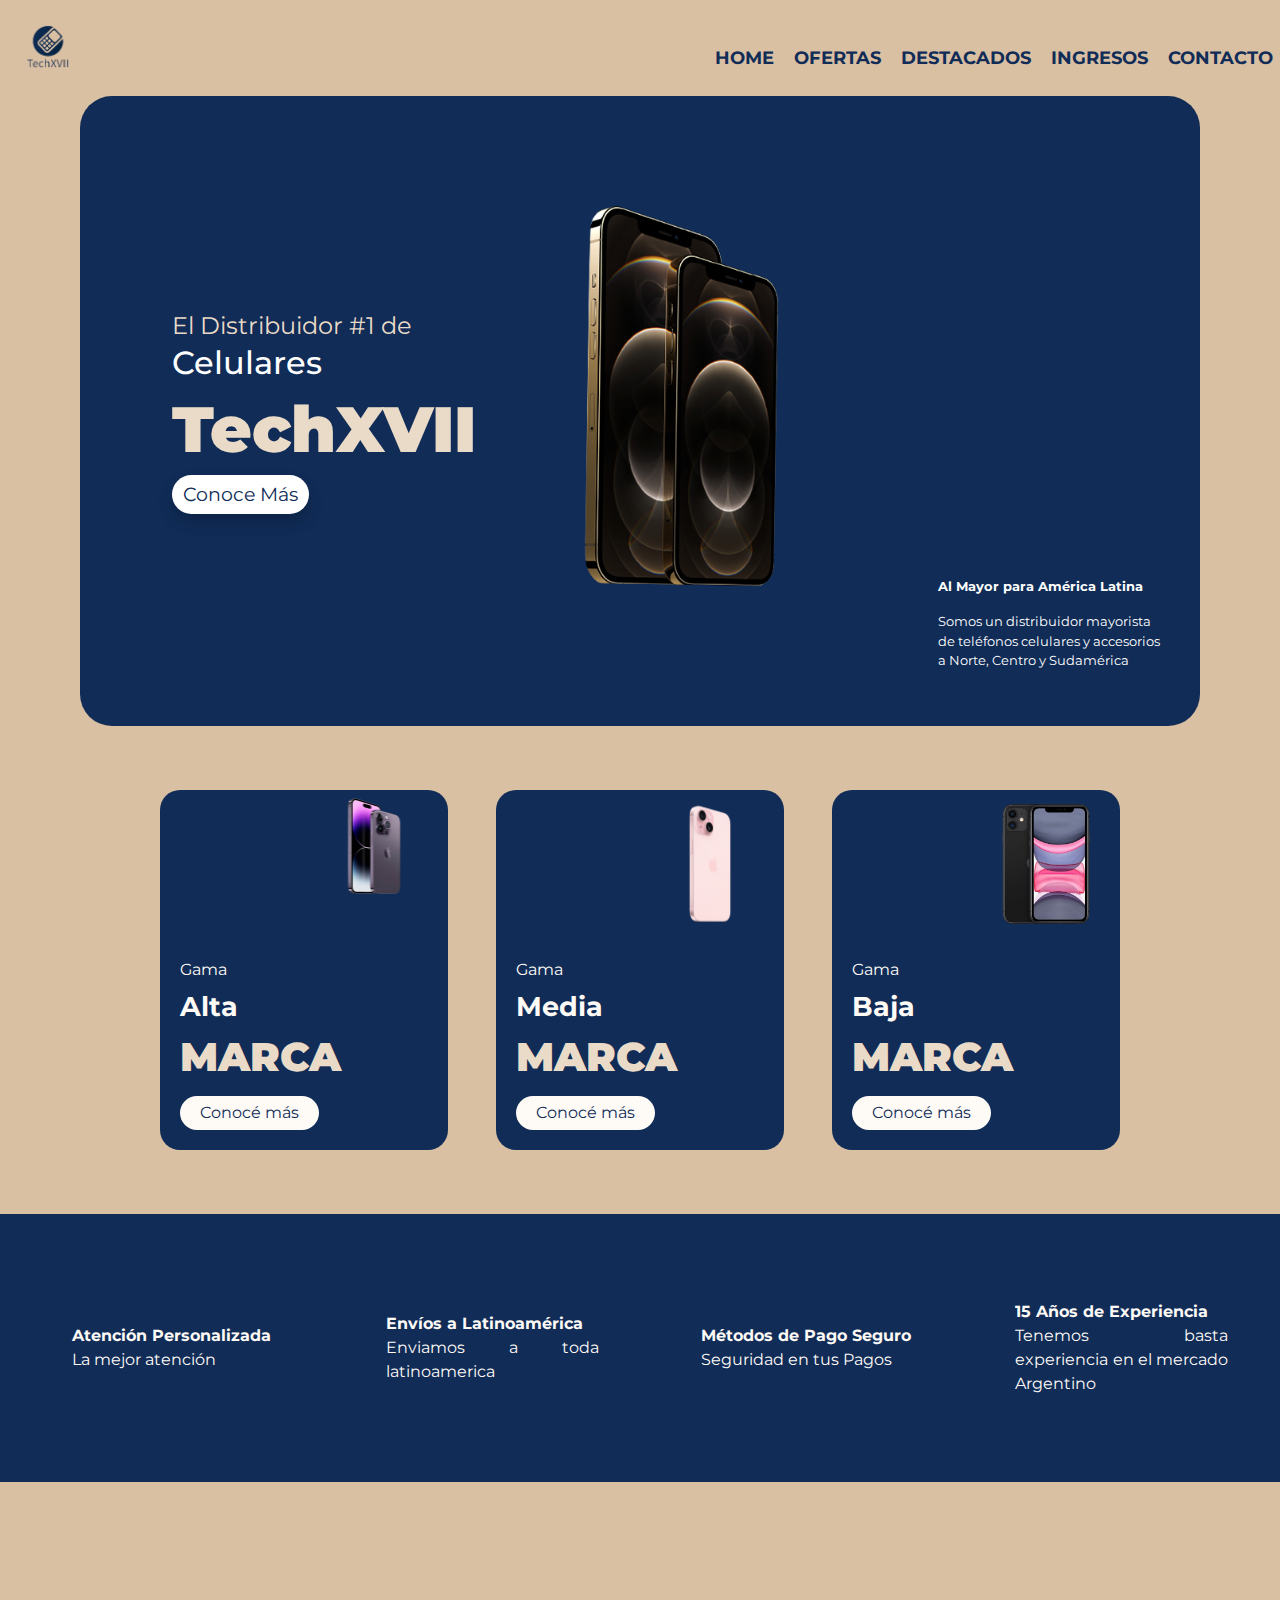
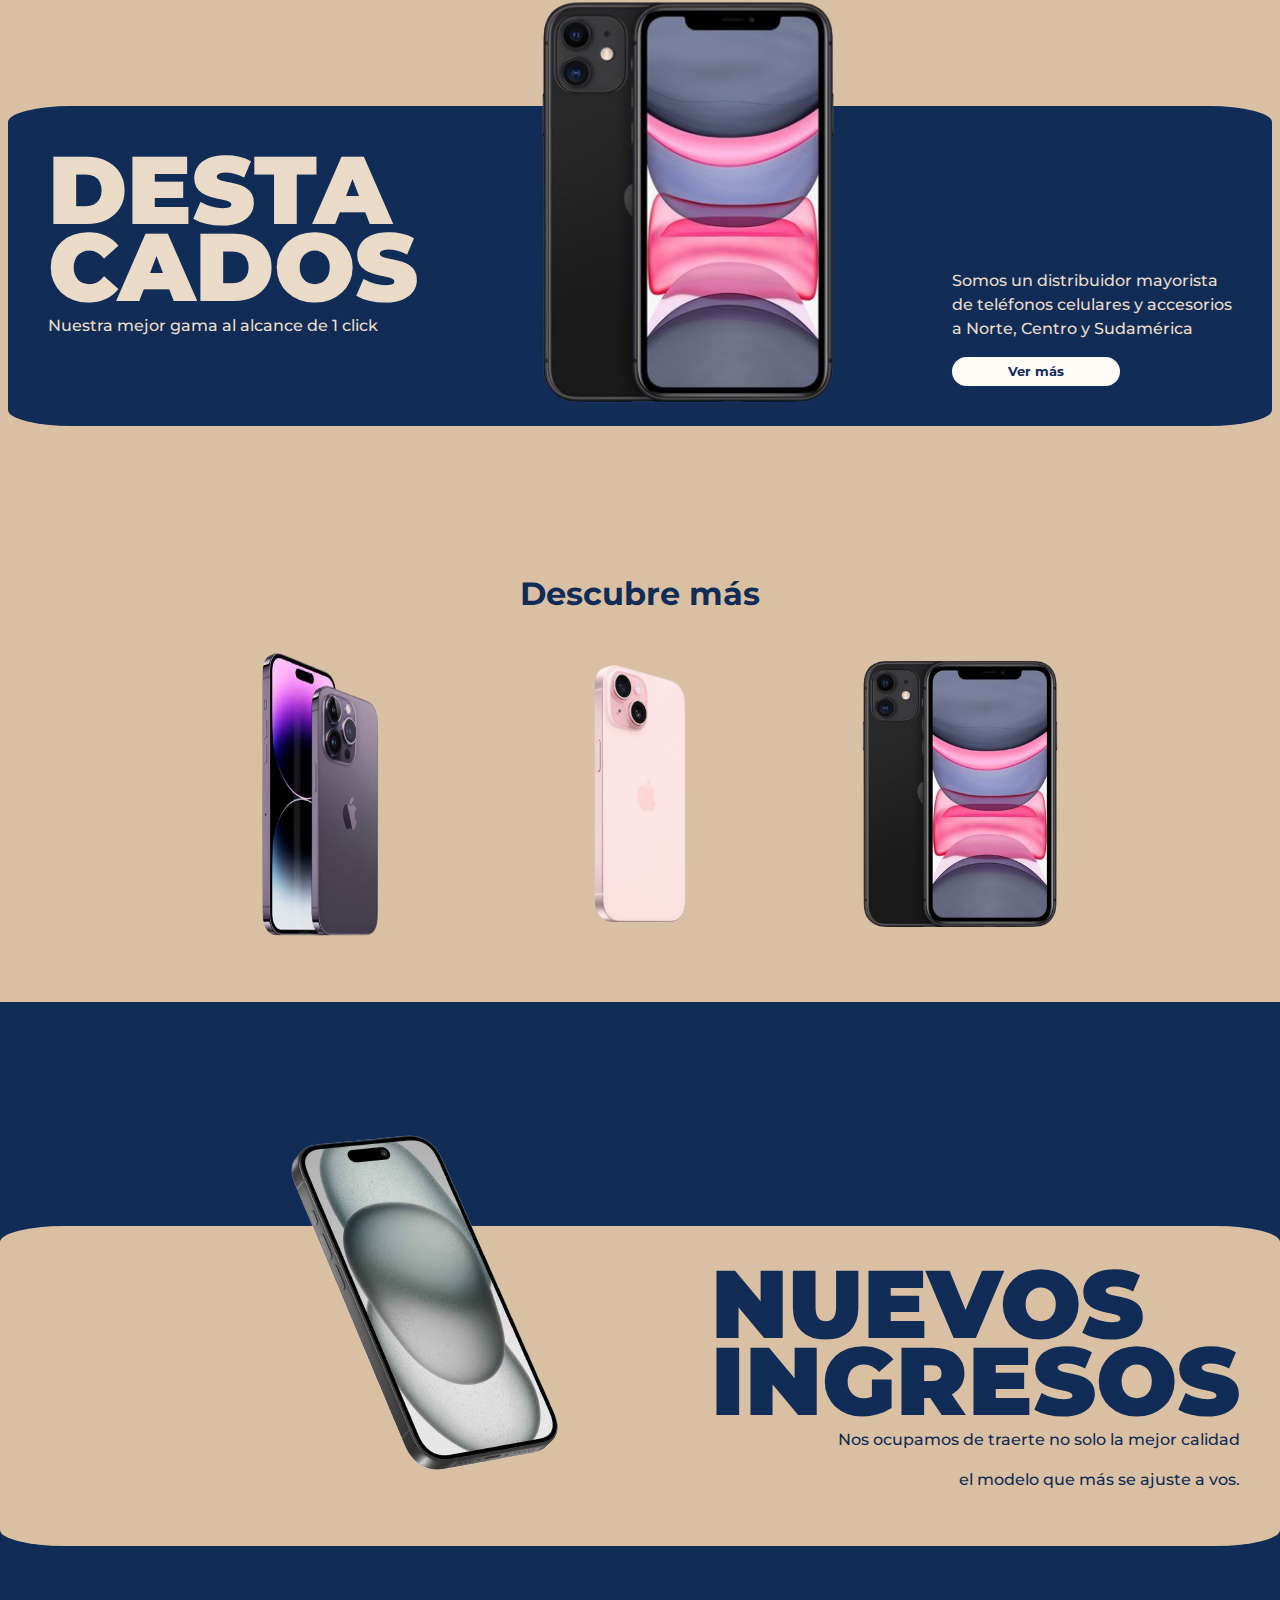
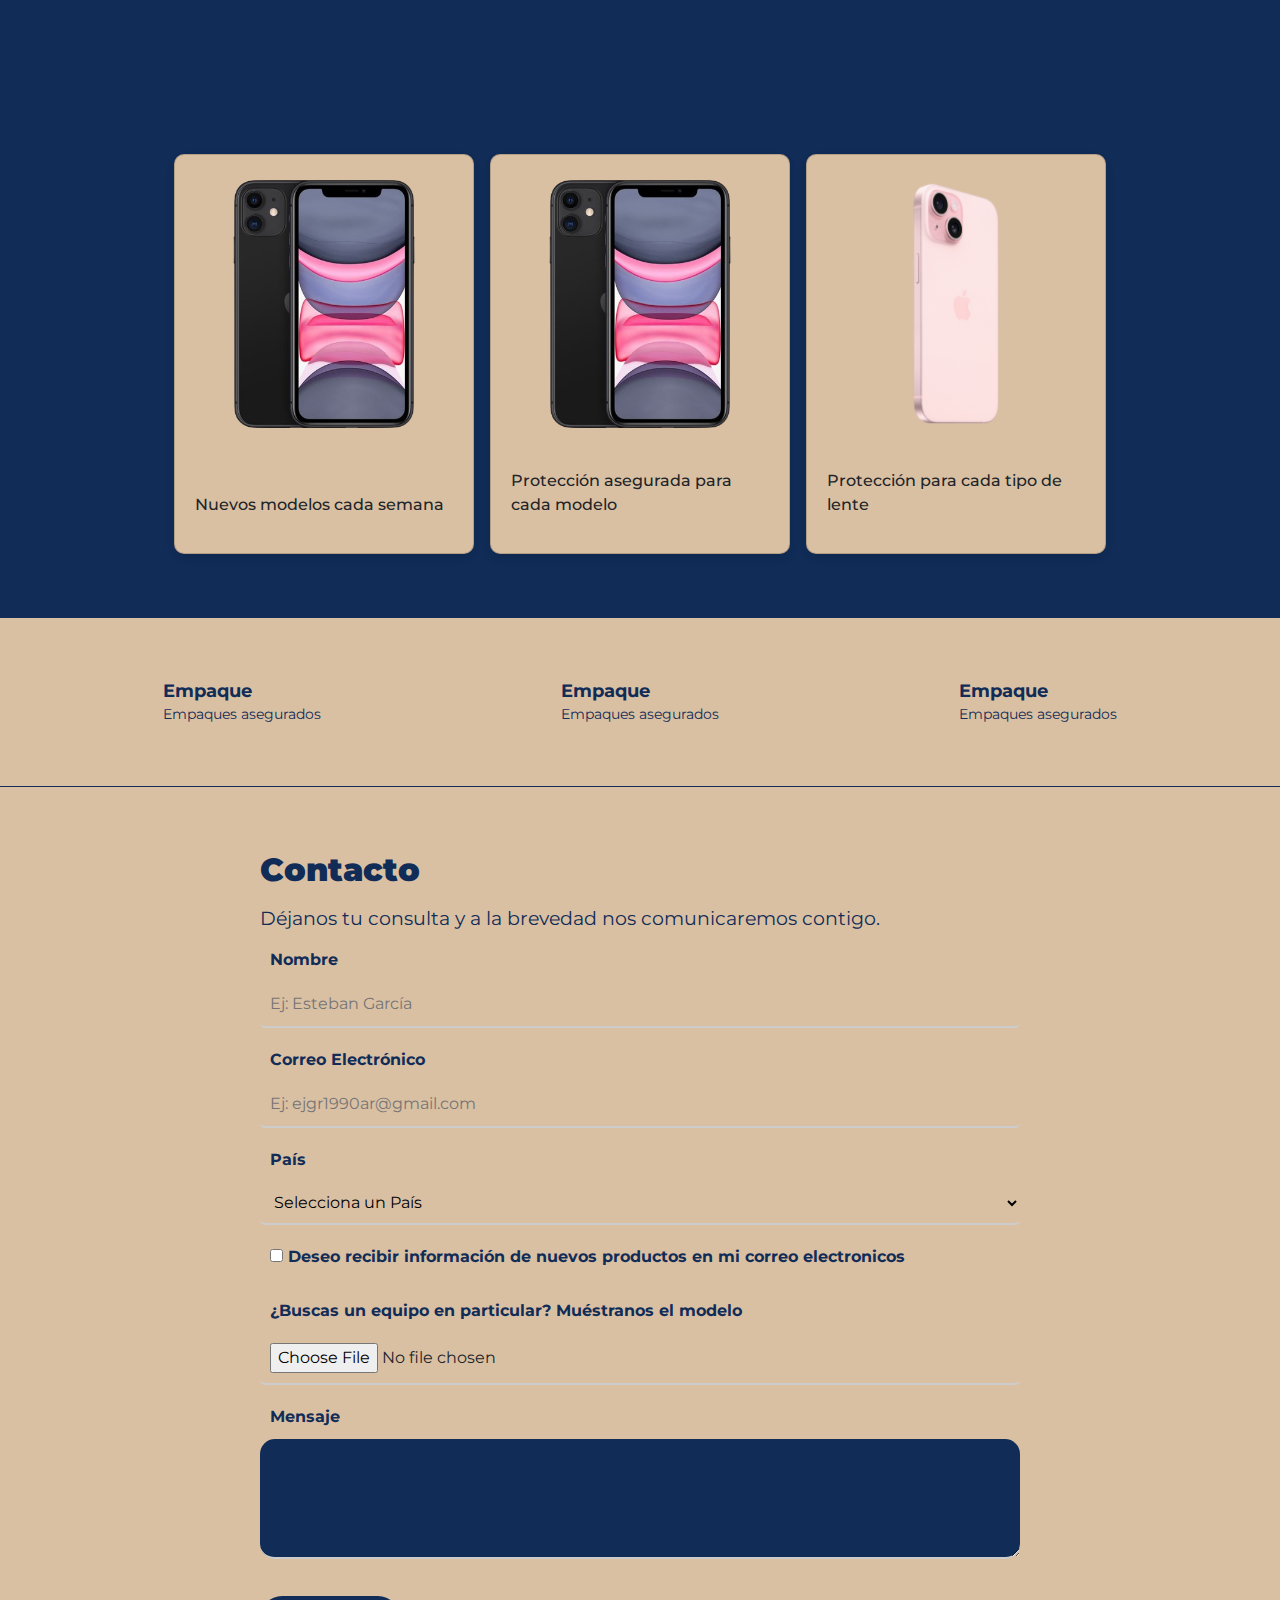
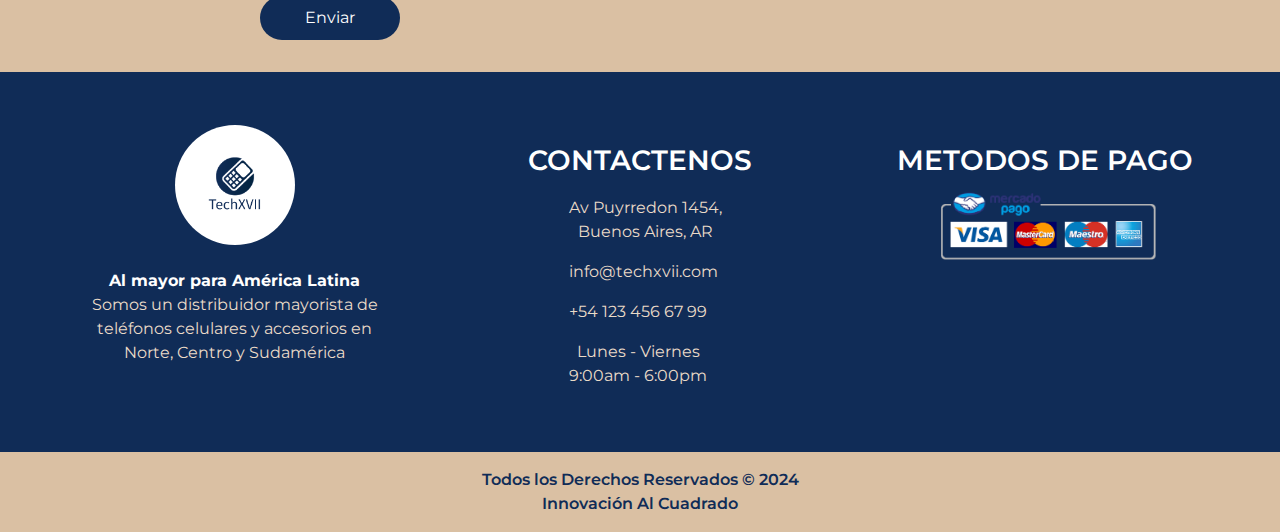
<file: index.html>
<!DOCTYPE html>
<html lang="es">

<head>

    <meta charset="UTF-8" >
    <meta name="viewport" content="width=device-width, initial-scale=1.0" >
    <link rel="shortcut icon" href="./images/Logo.png" type="image/x-icon">

  <!-- Libreria Fontawesome -->
  <link rel="stylesheet" href="https://cdnjs.cloudflare.com/ajax/libs/font-awesome/6.5.2/css/all.min.css"
    integrity="sha512-SnH5WK+bZxgPHs44uWIX+LLJAJ9/2PkPKZ5QiAj6Ta86w+fsb2TkcmfRyVX3pBnMFcV7oQPJkl9QevSCWr3W6A=="
    crossorigin="anonymous" referrerpolicy="no-referrer">

    <!-- libreria bootstrap -->
    <link href="https://cdn.jsdelivr.net/npm/bootstrap@5.3.3/dist/css/bootstrap.min.css"
      rel="stylesheet" integrity="sha384-QWTKZyjpPEjISv5WaRU9OFeRpok6YctnYmDr5pNlyT2bRjXh0JMhjY6hW+ALEwIH"
      crossorigin="anonymous">
    <!--Enlace a los Estilos -->
    <link rel="stylesheet" href="./css/styles.css" >
    <title>TechXVII</title>
</head>

<body>
 <!--Barra de navegacion-->
    <nav>
        <img src="images/Logo.png" alt="Logo TechXVIII ">
        <label for="menu">
            <img class="nav_menu" src="images/menuHamburgesa.png" alt="Icono de menu">
        </label>
        <input type="checkbox" id="menu">
        <div class="barra_navegacion">
            <a href="#home">Home</a>
            <a href="#ofertas">Ofertas</a>
            <a href="#destacados">Destacados</a>
            <a href="#nuevos-ingresos">Ingresos</a>
            <a href="#contacto">Contacto</a>
            <a href="./login.html" class="btnlogin"><i class="fa-solid fa-user"></i></a>
        </div>
    </nav>
    <!--Header-->
    <header id="home">
        <div class="header_caja1">
            <p>El Distribuidor #1 de</p>
            <h2>Celulares</h2>
            <h1>TechXVII</h1>
            <a href="#">Conoce Más</a>
        </div>
        <div class="header_caja2">
            <p><b>Al Mayor para América Latina</b></p>
            <p>Somos un distribuidor mayorista<br> de teléfonos celulares y accesorios<br> a Norte, Centro y Sudamérica</p>
        </div>
    </header>
  <!-- Section ofertas -->
  <section class="ofertas" id="ofertas">
    <div class="card-ofertas">
      <img src="./images/imagen_1.png" alt="" class="img-ofertas img-fluid" >
      <div class="ofertas-content">
        <p class="gama">Gama</p>
        <p class="tipo-gama">Alta</p>
        <h2 class="card-ofertas-titulo">Marca</h2>
        <a href="">Conocé más</a>
      </div>
    </div>

    <div class="card-ofertas">
      <img src="./images/imagen_2.png" alt="" class="img-ofertas img-fluid" >
      <div class="ofertas-content">
        <p class="gama">Gama</p>
        <p class="tipo-gama">Media</p>
        <h2 class="card-ofertas-titulo">Marca</h2>
        <a href="">Conocé más</a>
      </div>
    </div>

    <div class="card-ofertas">
      <img src="./images/imagen_3.png" alt="" class="img-ofertas img-fluid" >
      <div class="ofertas-content">
        <p class="gama">Gama</p>
        <p class="tipo-gama">Baja</p>
        <h2 class="card-ofertas-titulo">Marca</h2>
        <a href="">Conocé más</a>
      </div>
    </div>
  </section>

  <!-- Section info -->
  <section class="info">
    <div class="info-container">
      <div class="info-div">
        <i class="fa-solid fa-chalkboard-user"></i>
        <div class="info-content">
          <p class="info-bold">Atención Personalizada</p>
          <p>La mejor atención</p>
        </div>
      </div>
      <div class="info-div">
        <i class="fa-solid fa-earth-americas"></i>
        <div class="info-content">
          <p class="info-bold">Envíos a Latinoamérica</p>
          <p>Enviamos a toda latinoamerica</p>
        </div>
      </div>
      <div class="info-div">
        <i class="fa-solid fa-cart-arrow-down"></i>
        <div class="info-content">
          <p class="info-bold">Métodos de Pago Seguro</p>
          <p>Seguridad en tus Pagos</p>
        </div>
      </div>
      <div class="info-div">
        <i class="fa-regular fa-circle-check"></i>
        <div class="info-content">
          <p class="info-bold">15 Años de Experiencia</p>
          <p>Tenemos basta experiencia en el mercado Argentino</p>
        </div>
      </div>
    </div>
  </section>

  <!-- Section destacados -->
  <section id="destacados">
    <div class="destacados-cont-gral">
      <img src="./images/imagen_3.png" alt="">

    
      <div class="destacados-container">

        <div class="destacados-caja1"><!--DESTACADOS-->
          <h1>Desta <br>cados </h1>
          <p>Nuestra mejor gama al alcance de 1 click</p>
        </div>
        <div class="destacados-caja2"><!--FRASE-->
          <p>Somos un distribuidor mayorista<br> de teléfonos celulares y accesorios<br> a Norte, Centro y Sudamérica
          </p>
          <a href="#">Ver más</a>
        </div>
      </div>
    </div>

    <div class="destacados-caja3"><!--IMAGENES-->
      <div class="descubre">
        <p>Descubre más</p>
      </div>
      <div class="descubre-imagenes">
        <div class="card-descubre">
          <img src="./images/imagen_1.png" alt="" class="img-destaca img-fluid">
        </div>
        <div class="card-descubre">
          <img src="./images/imagen_2.png" alt="" class="img-destaca img-fluid">
        </div>
        <div class="card-descubre">
          <img src="./images/imagen_3.png" alt="" class="img-destaca img-fluid">
        </div>
      </div>
    </div>

  </section>

<!-- Section nuevos ingresos -->
    <section id="nuevos-ingresos">
      <div class="nuevos-ingresos-container">
        <img src="./images/iPhone-15-Mockup-removebg-preview.png" alt="">
        <div class="nuevos-ingresos-row">
            <div class="nuevos-ingresos-menu">
              <h2>NUEVOS <br> INGRESOS</h2>
              <p>Nos ocupamos de traerte no solo la mejor calidad</p>
              <p>el modelo que más se ajuste a vos.</p>
            </div>
        </div>
        <div class="nuevos-ingresos-row nuevos-ingresos-row-cajas">
          <div class="card">
            <img class="card-image" src="./images/iphone-112.20200518183722-removebg-preview.png" alt="">
            <div class="card-content">

              <p class="card-description">Nuevos modelos cada semana</p>
            </div>
          </div>
          <div class="card">
            <img class="card-image" src="./images/iphone-112.20200518183722-removebg-preview.png" alt="Imagen del Card">
            <div class="card-content">
              
              <p class="card-description">Protección asegurada para cada modelo</p>
            </div>
          </div>
          <div class="card">
            <img class="card-image" src="./images/iphone-15-pink-2.png" alt="Imagen del Card">
            <div class="card-content">
              
              <p class="card-description">Protección para cada tipo de lente</p>
            </div>
          </div>
        </div>
      </div>
    </section>

  <!-- Section Metodos de envío -->
  <section id="envios">
    <div class="envios-container">

      <div class="envios-info">
        <i class="fa-solid fa-box"></i>
        <div class="envios-texto">
          <p class="title-envios">Empaque</p>
          <p class="subtitle-envios">Empaques asegurados</p>
        </div>
      </div>
     
      <div class="envios-info">
        <i class="fa-solid fa-truck-fast"></i>
        <div class="envios-texto">
          <p class="title-envios">Empaque</p>
          <p class="subtitle-envios">Empaques asegurados</p>
        </div>
      </div>

      <div class="envios-info">
        <i class="fa-solid fa-plane-departure"></i>
        <div class="envios-texto">
          <p class="title-envios">Empaque</p>
          <p class="subtitle-envios">Empaques asegurados</p>
        </div>
      </div>
    </div>
  </section>

    <!-- Section contacto -->
  <section id="contacto">
    <div class="container-contacto">
      <div class="nuevos-contacto-titulo row-contacto">
        <h2 class="titulo">Contacto</h2>
        <h3 class="subtitulo">Déjanos tu consulta y a la brevedad nos comunicaremos contigo.</h3>
      </div>
      <div class="row-contacto">
        <form action="mailto:ejgr1990ar@gmail.com" method="POST" enctype="multipart/form-data" class="formulario" id="formulario">
          
          <!-- grupo nombre-->
          <div class="form-row formulario__grupo" id="grupo_nombre">
              <label for="nombre" class="formulario__label">Nombre</label> 
              <div class="form_grupo-input">
                  <input type="text" id="nombre" name="nombre" class="input-text"  placeholder="Ej: Esteban García">
                  <i class="formulacion__validacion_estado fa-solid fa-check"></i>
              </div>
             <p class="formulario__input-error">El nombre no puede poseer mas de 24 caracteres, numeros, ni caracteres especiales</p>
          </div>
          
          <!-- grupo email-->
          <div class="form-row" id="grupo_email">
            <label for="email" class="formulario__label">Correo Electrónico</label>
            <div class="form_grupo-input">
                  <input type="email" id="email" name="email" class="input-text"  placeholder="Ej: ejgr1990ar@gmail.com">
                  <i class="formulacion__validacion_estado fa-solid fa-check"></i>
            </div>
            <p class="formulario__input-error">El correo debe poseer @, y un dominio valido: example@example.com</p>
          </div>
          
          <!--Grupo select-->
          <div class="form-row" id="grupo_select">
            <label for="pais" class="formulario__label">País</label>
            <select name="pais" id="pais" class="input-text"  >
              <option value="" selected disabled>Selecciona un País</option>
              <option value="Argentina">Argentina</option>
              <option value="Brasil">Brasil</option>
              <option value="Chile">Chile</option>
              <option value="México">México</option>
              <option value="Perú">Perú</option>
            </select>
            <p class="formulario__select-error">Seleccione un pais</p>
          </div>
          <!-- grupo : checkbox-->
          <div class="form-row" id="grupo__terminos">
             <label class="formulario__label">
               <input type="checkbox" class="formulario__checkbox" name="terminos" id="terminos">
                Deseo recibir información de nuevos productos en mi correo electronicos
             </label>
          </div>
          
          <!-- grupo : imagen-->
          <div class="file-input-container form-row" id="grupo__imagen" >
            <label for="imagen" class="formulario__label">¿Buscas un equipo en particular? Muéstranos el modelo</label>
            <input type="file" id="imagen" name="imagen" class="input-file">
            <p class="formulario__imagen-error">El archivo no es una imagen.</p>
          </div>
          
          <!-- grupo : textarea-->
          <div class="form-row"  id="grupo_textarea">
            <label for="mensaje" class="formulario__label" >Mensaje</label>
            <textarea id="mensaje" name="mensaje" class="input-textarea" maxlength="256"></textarea>
            <p class="formulario__textarea-error">Caracteres invalidos, maximo 128 caracteres.</p>
          </div>
          
          <div class="form-row formulario_mensaje"  id="formulario__mensaje">
            <p><i class="fas fa-exclamation-triangle"></i> <b>Error: </b>Por favor rellena el formulario correctamente</p>
          </div>

          <div class="form-row formulario__grupo formulario__grupo-btn-enviar">
            <button type="submit" class="button-contact formulario__btn">Enviar</button>
            <p class="formulario__mensaje-exito" id="formulario__mensaje-exito">formulario enviado</p>
          </div>
        </form>
      </div>
    </div>
    <script src="./js/index.js"></script>
  </section>

  <!-- Section footer -->
  <footer id="footer">
    <div class="caja_footer">
        <div class="footer_caja1">
            <img src="images/Logo--TechXVIII.png" alt="">
            <p><b>Al mayor para América Latina</b> <br>
            Somos un distribuidor mayorista de <br> teléfonos celulares y accesorios en <br> Norte, Centro y Sudamérica</p>
        </div>
        <div class="footer_caja2">
            <h3>CONTACTENOS</h3>
            <div class="footer_caja2-div">
              <div>
                <i class="fa-solid fa-paper-plane"></i>
                <p>Av Puyrredon 1454, <br> Buenos Aires, AR</p>
            </div>
            <div>
                <i class="fa-solid fa-at"></i>
                <p>info@techxvii.com</p>
            </div>
            <div>
                <i class="fa-solid fa-phone" ></i>
                <p>+54 123 456 67 99</p>
            </div>
            <div>
                <i class="fa-solid fa-clock" ></i>
                <p>Lunes - Viernes <br>9:00am - 6:00pm</p>
            </div>
            </div>
        </div>
        <div class="footer_caja3">
            <h3>METODOS DE PAGO</h3>
            <img src="images/mercadopago-credit-card-logo-bis.webp" alt="">
        </div>
    </div> 

    <div class="footer_caja4">
        <p>Todos los Derechos Reservados © 2024 <br>
                  Innovación Al Cuadrado</p>
    </div>
      </footer>



  <!-- Script Bootstrap -->
  <script src="https://cdn.jsdelivr.net/npm/bootstrap@5.3.3/dist/js/bootstrap.bundle.min.js"
    integrity="sha384-YvpcrYf0tY3lHB60NNkmXc5s9fDVZLESaAA55NDzOxhy9GkcIdslK1eN7N6jIeHz"
    crossorigin="anonymous"></script>
</body>

</html>
</file>
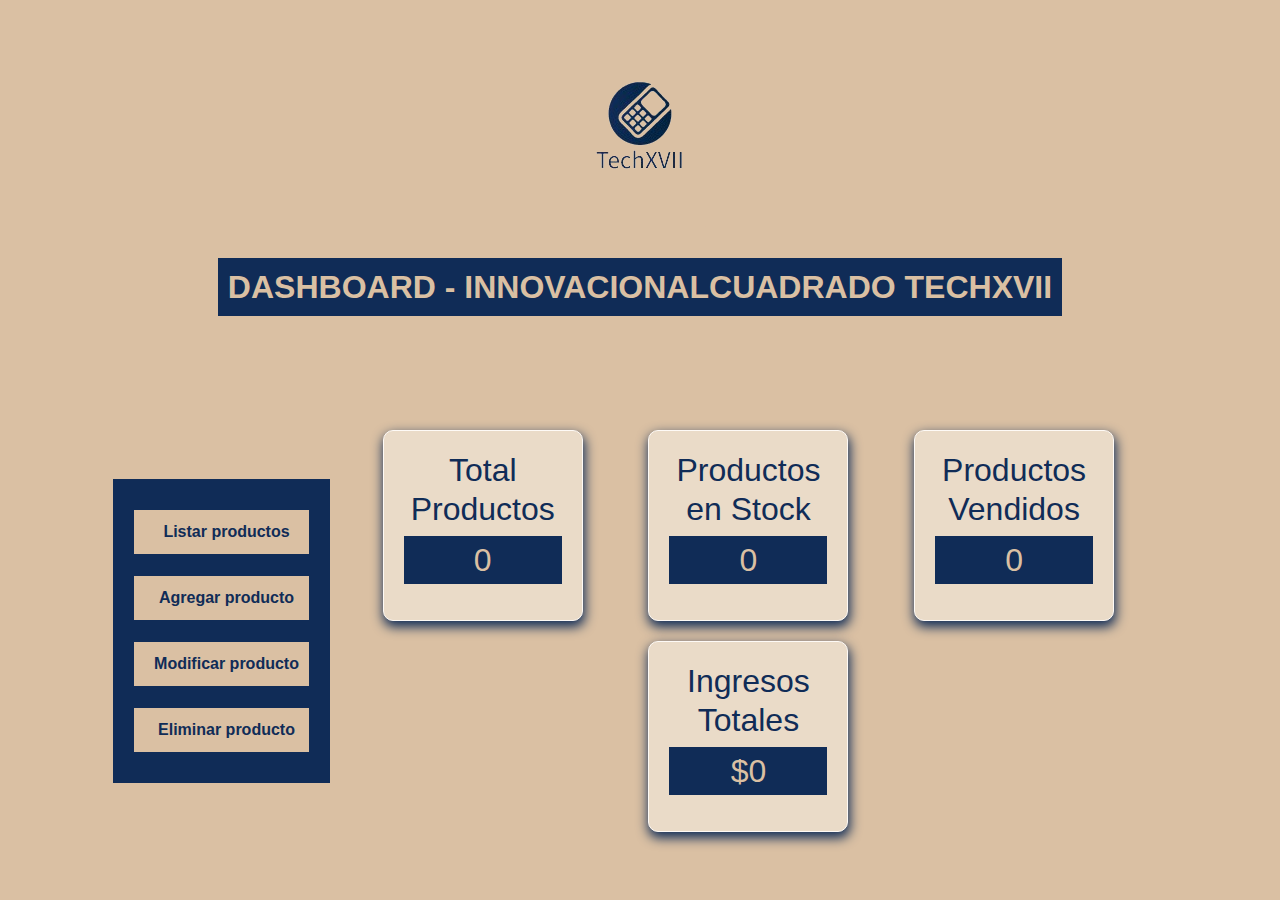
<file: back/index.html>
<!DOCTYPE html>
<html lang="es">

<head>
    <meta charset="UTF-8" />
    <meta name="viewport" content="width=device-width, initial-scale=1.0" />
     <!-- Libreria Fontawesome -->
     <link
     rel="stylesheet"
     href="https://cdnjs.cloudflare.com/ajax/libs/font-awesome/6.5.2/css/all.min.css"
     integrity="sha512-SnH5WK+bZxgPHs44uWIX+LLJAJ9/2PkPKZ5QiAj6Ta86w+fsb2TkcmfRyVX3pBnMFcV7oQPJkl9QevSCWr3W6A=="
     crossorigin="anonymous"
     referrerpolicy="no-referrer"
   />

   <!-- libreria bootstrap -->
   <link
     href="https://cdn.jsdelivr.net/npm/bootstrap@5.3.3/dist/css/bootstrap.min.css"
     rel="stylesheet"
     integrity="sha384-QWTKZyjpPEjISv5WaRU9OFeRpok6YctnYmDr5pNlyT2bRjXh0JMhjY6hW+ALEwIH"
     crossorigin="anonymous"
   />
   <title>Dashboard</title>
    <link rel="stylesheet" href="./static/css/estilos.css">
</head>

<body>
    <div class="logo-centrado">
        <a href="../index.html">        
            <img src="./static/imagenes/logo.png" alt="logo">
        </a>
    </div>
    <h1 id="title">Dashboard - innovacionalcuadrado TechXVII </h1><br>
    <div class="container">
        <aside class="sidebar">
            <table>
                <tr>
                    <td class="contenedor-centrado"><a href="listado.html"><i class="fa-solid fa-arrow-up-wide-short"></i> Listar productos</a></td>
                </tr>
                <tr>
                    <td class="contenedor-centrado"><a href="altas.html"><i class="fa-regular fa-square-plus"></i>Agregar producto</a></td>
                </tr>
                <tr>
                    <td class="contenedor-centrado"><a href="modificaciones.html"><i class="fa-regular fa-pen-to-square"></i> Modificar producto</a></td>
                </tr>
                <tr>
                    <td class="contenedor-centrado"><a href="listadoEliminar.html"> <i class="fa-solid fa-trash-can"></i>Eliminar producto</a></td>
                </tr>
            </table>
        </aside>
        <div class="dashboard" id="dashboard">
            <div class="dashboard-container">
                <div class="card">
                    <h2>Total Productos</h2>
                    <p id="total-productos">0</p>
                </div>
                <div class="card">
                    <h2>Productos en Stock</h2>
                    <p id="productos-stock">0</p>
                </div>
                <div class="card">
                    <h2>Productos Vendidos</h2>
                    <p id="productos-vendidos">0</p>
                </div>
                <div class="card">
                    <h2>Ingresos Totales</h2>
                    <p id="ingresos-totales">$0</p>
                </div>
            </div>
        </div>
    </div>

    <script>
        async function fetchDashboardData() {
            try {
                const response = await fetch("https://nkromantte.pythonanywhere.com/productos");
                const productos = await response.json();

                const totalProductos = productos.length;
                const productosStock = productos.reduce((acc, producto) => acc + producto.cantidad, 0);
                const productosVendidos = 0; // Asume una lógica para calcular productos vendidos
                const ingresosTotales = productos.reduce((acc, producto) => acc + (producto.cantidad * producto.precio), 0);

                document.getElementById('total-productos').innerText = totalProductos;
                document.getElementById('productos-stock').innerText = productosStock;
                document.getElementById('productos-vendidos').innerText = productosVendidos;
                document.getElementById('ingresos-totales').innerText = `$${ingresosTotales.toFixed(2)}`;
            } catch (error) {
                console.error("Error fetching data: ", error);
            }
        }

        window.onload = fetchDashboardData;
    </script>
</body>

</html>
</file>
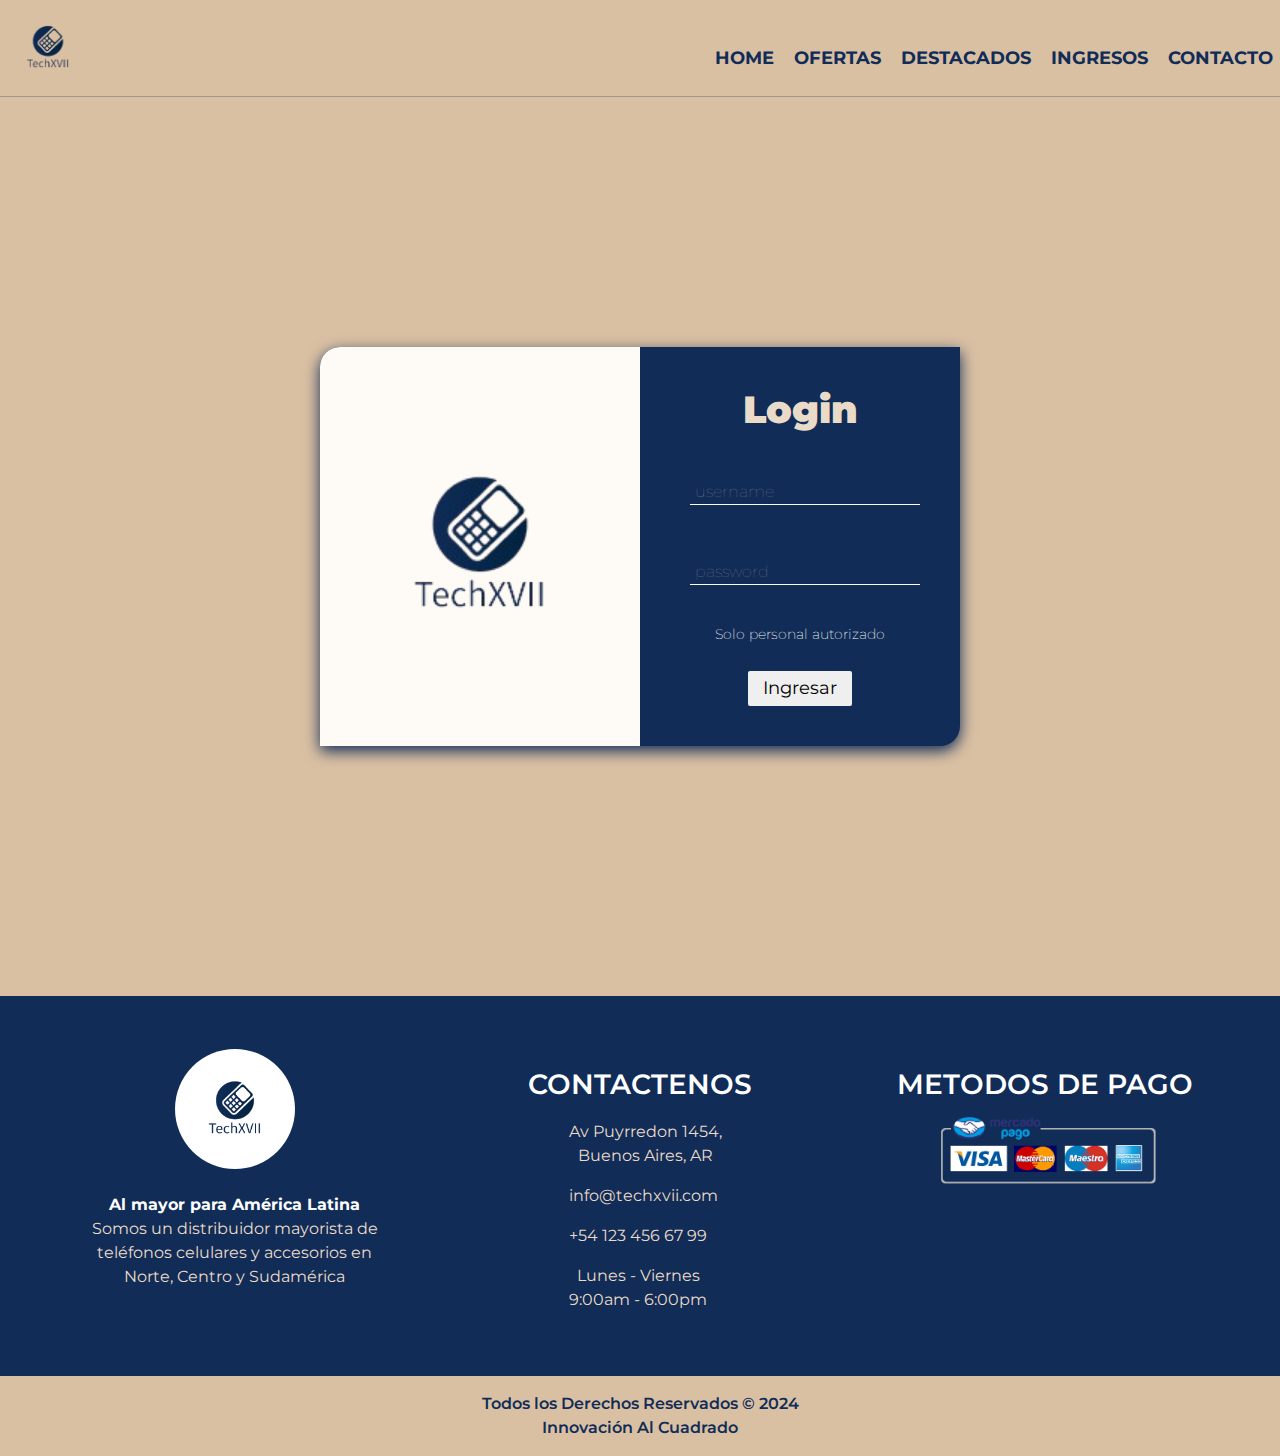
<file: login.html>
<!DOCTYPE html>
<html lang="es">

<head>

    <meta charset="UTF-8" >
    <meta name="viewport" content="width=device-width, initial-scale=1.0" >
    <link rel="shortcut icon" href="./images/Logo.png" type="image/x-icon">

  <!-- Libreria Fontawesome -->
  <link rel="stylesheet" href="https://cdnjs.cloudflare.com/ajax/libs/font-awesome/6.5.2/css/all.min.css"
    integrity="sha512-SnH5WK+bZxgPHs44uWIX+LLJAJ9/2PkPKZ5QiAj6Ta86w+fsb2TkcmfRyVX3pBnMFcV7oQPJkl9QevSCWr3W6A=="
    crossorigin="anonymous" referrerpolicy="no-referrer">

    <!-- libreria bootstrap -->
    <link href="https://cdn.jsdelivr.net/npm/bootstrap@5.3.3/dist/css/bootstrap.min.css"
      rel="stylesheet" integrity="sha384-QWTKZyjpPEjISv5WaRU9OFeRpok6YctnYmDr5pNlyT2bRjXh0JMhjY6hW+ALEwIH"
      crossorigin="anonymous">
    <!--Enlace a los Estilos -->
    <link rel="stylesheet" href="./css/styles.css" >
    <link rel="stylesheet" href="./css/styleCrud.css">
    <title>TechXVII</title>
</head>

<body>
 <!--Barra de navegacion-->
    <nav>
        <img src="images/Logo.png" alt="Logo TechXVIII ">
        <label for="menu">
            <img class="nav_menu" src="images/menuHamburgesa.png" alt="Icono de menu">
        </label>
        <input type="checkbox" id="menu">
        <div class="barra_navegacion">
            <a href="index.html#home">Home</a>
            <a href="index.html#ofertas">Ofertas</a>
            <a href="index.html#destacados">Destacados</a>
            <a href="index.html#nuevos-ingresos">Ingresos</a>
            <a href="index.html#contacto">Contacto</a>
            <a href="./login.html" class="btnlogin"><i class="fa-solid fa-user"></i></a>
        </div>
    </nav>

    <section id="login">
            <div id="card-login">
                <div class="card-title">
                    <img src="./images/Logo.png" alt="">
                </div>
                <form action="">
                    <h2 class="title-login" >Login</h2>

                    <label >
                        <i class="fa-solid fa-user"></i>
                        <input type="text"  id="user" placeholder="username" required>
                    </label>
                    <label>
                        <i class="fa-solid fa-key"></i>
                        <input type="password" placeholder="password" required id="pass">
                    </label>
                    <p class="personal">Solo personal autorizado</p>
                    <button type="submit" id="submit">Ingresar</button>
                    
                </form>
                

            </div>
    </section>

  <!-- Section footer -->
  <footer id="footer">
    <div class="caja_footer">
        <div class="footer_caja1">
            <img src="images/Logo--TechXVIII.png" alt="">
            <p><b>Al mayor para América Latina</b> <br>
            Somos un distribuidor mayorista de <br> teléfonos celulares y accesorios en <br> Norte, Centro y Sudamérica</p>
        </div>
        <div class="footer_caja2">
            <h3>CONTACTENOS</h3>
            <div class="footer_caja2-div">
              <div>
                <i class="fa-solid fa-paper-plane"></i>
                <p>Av Puyrredon 1454, <br> Buenos Aires, AR</p>
            </div>
            <div>
                <i class="fa-solid fa-at"></i>
                <p>info@techxvii.com</p>
            </div>
            <div>
                <i class="fa-solid fa-phone" ></i>
                <p>+54 123 456 67 99</p>
            </div>
            <div>
                <i class="fa-solid fa-clock" ></i>
                <p>Lunes - Viernes <br>9:00am - 6:00pm</p>
            </div>
            </div>
        </div>
        <div class="footer_caja3">
            <h3>METODOS DE PAGO</h3>
            <img src="images/mercadopago-credit-card-logo-bis.webp" alt="">
        </div>
    </div> 

    <div class="footer_caja4">
        <p>Todos los Derechos Reservados © 2024 <br>
                  Innovación Al Cuadrado</p>
    </div>
      </footer>


      <script src="./js/login.js"></script>

  <!-- Script Bootstrap -->
  <script src="https://cdn.jsdelivr.net/npm/bootstrap@5.3.3/dist/js/bootstrap.bundle.min.js"
    integrity="sha384-YvpcrYf0tY3lHB60NNkmXc5s9fDVZLESaAA55NDzOxhy9GkcIdslK1eN7N6jIeHz"
    crossorigin="anonymous"></script>
</body>

</html>
</file>
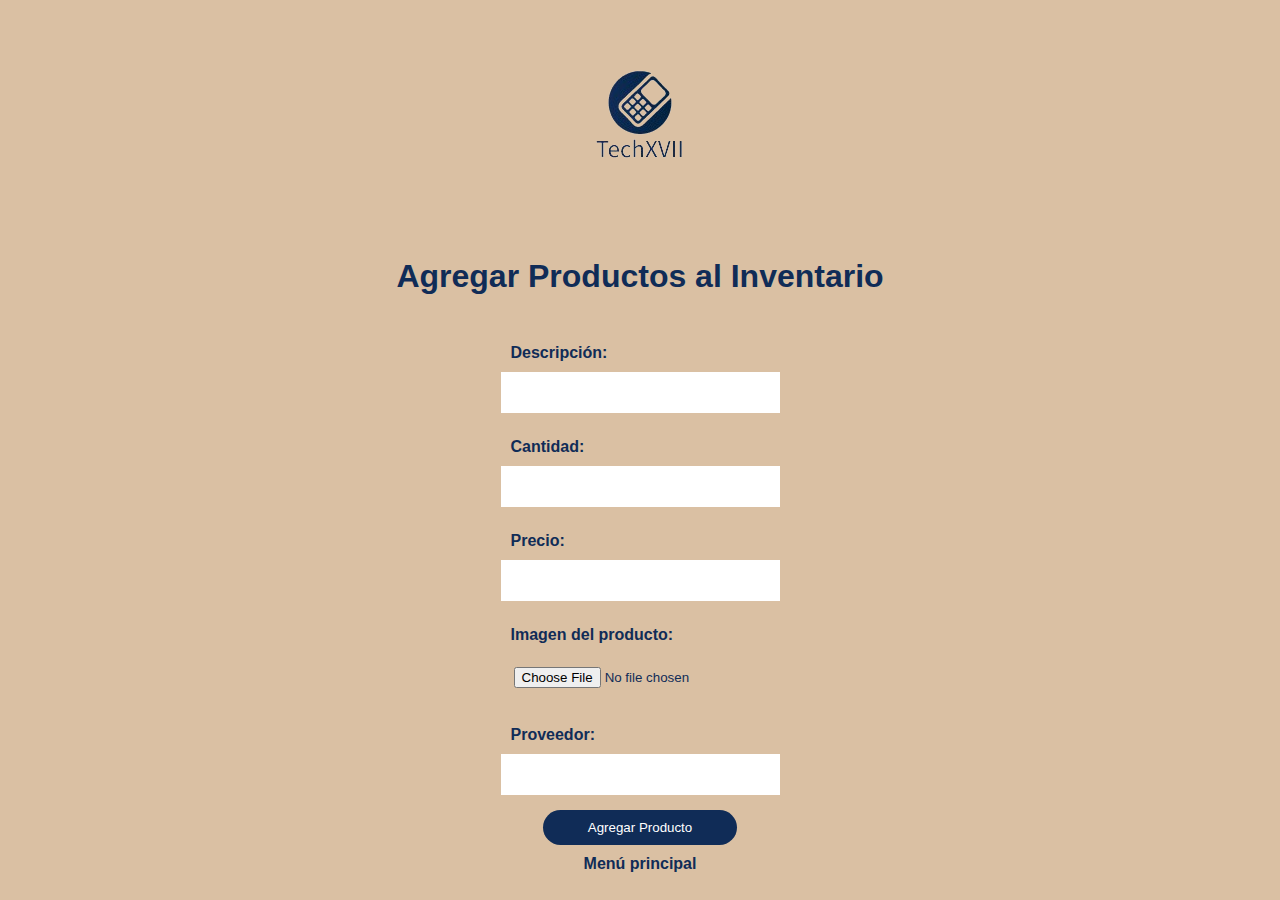
<file: back/altas.html>
<!DOCTYPE html>
<html lang="es">

<head>
    <meta charset="UTF-8">
    <meta http-equiv="X-UA-Compatible" content="IE=edge">
    <meta name="viewport" content="width=device-width, initial-scale=1.0">
    <title>Agregar producto</title>
    <link rel="stylesheet" href="./static/css/estilos.css">
</head>

<body>
    <div class="logo-centrado">
        <img src="./static/imagenes/logo.png" alt="logo">
    </div>
    <h1>Agregar Productos al Inventario</h1><br>

    <!--enctype="multipart/form-data" es necesario para enviar archivos al back.-->
    <form id="formulario" enctype="multipart/form-data"> <!-- enctype="multipart/form-data" es necesario para enviar archivos al back. Se usa este para enviar datos y archivos -->

        <div class="formulario__grupo-input">
            <label for="descripcion" class="formulario__label">Descripción:</label>
            <input type="text" id="descripcion" name="descripcion" class="formulario__input" required>
            <span class="formulario__input-error">Error en la descripción</span>
        </div>

        <div class="formulario__grupo-input">
            <label for="cantidad" class="formulario__label">Cantidad:</label>
            <input type="number" id="cantidad" name="cantidad" class="formulario__input" required>
            <span class="formulario__input-error">Error en la cantidad</span>
        </div>

        <div class="formulario__grupo-input">
            <label for="precio" class="formulario__label">Precio:</label>
            <input type="number" step="0.01" id="precio" name="precio" class="formulario__input" required>
            <span class="formulario__input-error">Error en el precio</span>
        </div>

        <div class="formulario__grupo-input">
            <label for="imagenProducto" class="formulario__label">Imagen del producto:</label>
            <input type="file" id="imagenProducto" name="imagen" class="formulario__input">
            <span class="formulario__input-error">Error en la imagen</span>
        </div>

        <div class="formulario__grupo-input">
            <label for="proveedorProducto" class="formulario__label">Proveedor:</label>
            <input type="text" id="proveedorProducto" name="proveedor" class="formulario__input">
            <span class="formulario__input-error">Error en el proveedor</span>
        </div>

        <div class="boton_menu">
            <button  class="button_agregar_producto" type="submit">Agregar Producto</button>
            <a href="index.html">Menú principal</a>
        </div>
    </form>
    <script>

        const URL = "https://nkromantte.pythonanywhere.com/"

        //Al subir al servidor, deberá utilizarse la siguiente ruta. USUARIO debe ser reemplazado por el nombre de usuario de Pythonanywhere
        //const URL = "https://USUARIO.pythonanywhere.com/"


        // Capturamos el evento de envío del formulario
        document.getElementById('formulario').addEventListener('submit', function (event) {
            event.preventDefault(); // Evitamos que se envie el form 

            var formData = new FormData(this);

            // Realizamos la solicitud POST al servidor
            fetch(URL + 'productos', { // fetcheamos a la URL http://http://127.0.0.1:5000/productos con el método POST (usamos la variable URL definida antes para poder colocar despues solo el nombre del decorador de la ruta en el servidor, en este caso productos)
                method: 'POST',
                body: formData // Aquí enviamos formData. Dado que formData puede contener archivos, no se utiliza JSON.
            })

                //Después de realizar la solicitud POST, se utiliza el método then() para manejar la respuesta del servidor.
                .then(function (response) {
                    if (response.ok) {
                        //Si la respuesta es exitosa, convierte los datos de la respuesta a formato JSON.
                        return response.json();
                    } else {
                        // Si hubo un error, lanzar explícitamente una excepción
                        // para ser "catcheada" más adelante
                        throw new Error('Error al agregar el producto.');
                    }
                })

                //Respuesta OK, muestra una alerta informando que el producto se agregó correctamente y limpia los campos del formulario para que puedan ser utilizados para un nuevo producto.
                .then(function (data) {
                    alert('Producto agregado correctamente.');
                })

                // En caso de error, mostramos una alerta con un mensaje de error.
                .catch(function (error) {
                    alert('Error al agregar el producto.');
                })

                // Limpiar el formulario en ambos casos (éxito o error)
                .finally(function () {
                    document.getElementById('descripcion').value = "";
                    document.getElementById('cantidad').value = "";
                    document.getElementById('precio').value = "";
                    document.getElementById('imagenProducto').value = "";
                    document.getElementById('proveedorProducto').value = "";
                });
        })
    </script>
</body>

</html>
</file>
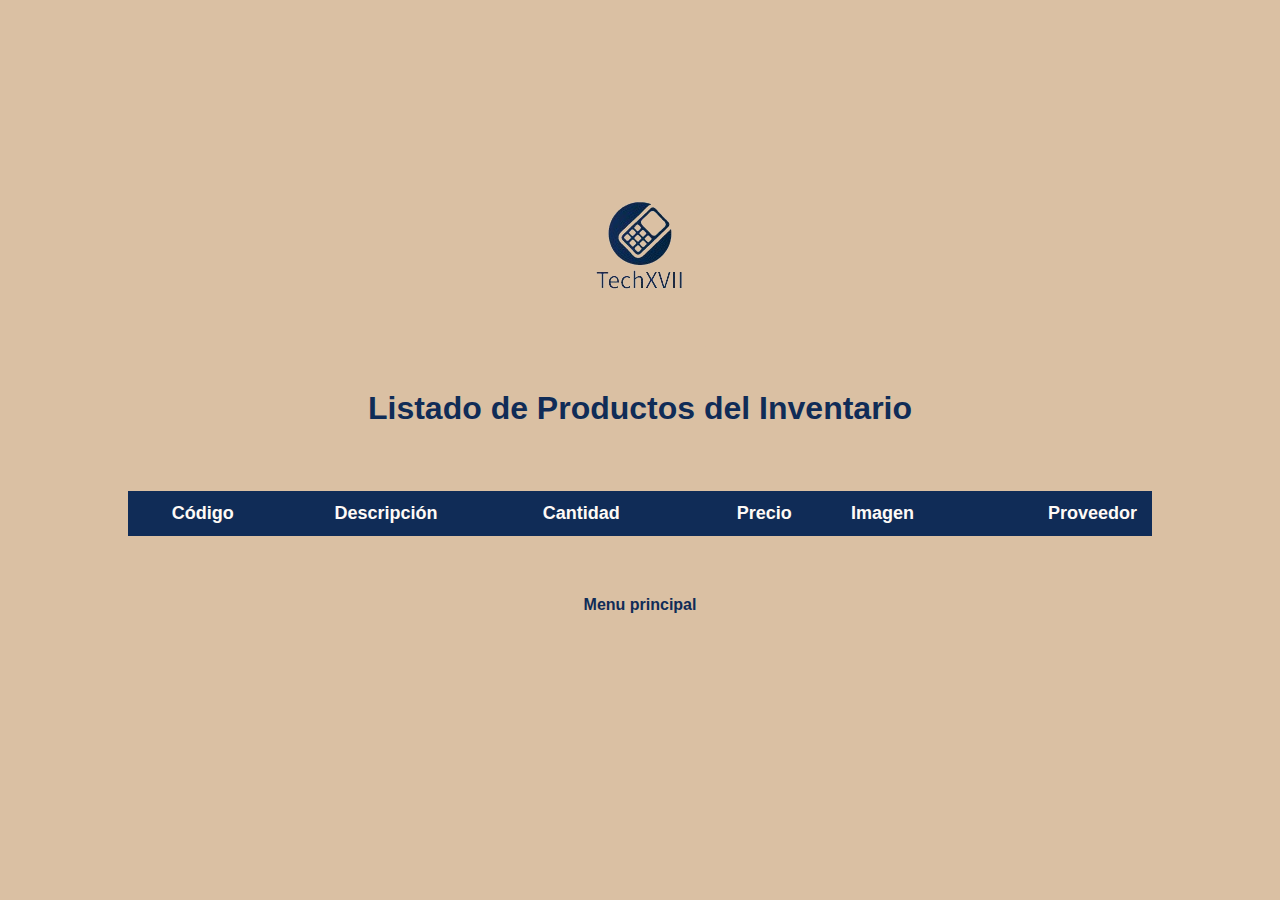
<file: back/listado.html>
<!DOCTYPE html>
<html lang="es">

<head>
    <meta charset="UTF-8">
    <meta http-equiv="X-UA-Compatible" content="IE=edge">
    <meta name="viewport" content="width=device-width, initial-scale=1.0">
    <title>Listado de Productos</title>
    <link rel="stylesheet" href="./static/css/estilos.css">
</head>

<body>
    <div class="logo-centrado">
        <img src="./static/imagenes/logo.png" alt="logo">
    </div>
    <h1>Listado de Productos del Inventario</h1><br>

    <table class="table-productos">
        <thead>
            <tr>
                <th>Código</th>
                <th>Descripción</th>
                <th>Cantidad</th>                
                <th align="right">Precio</th>
                <th>Imagen</th>
                <th align="right">Proveedor</th>
            </tr>
        </thead>
        <tbody  id="tablaProductos"> </tbody>
    </table><br>

    <div style="margin-bottom: 128px;" class="contenedor-centrado">
        <a href="index.html">Menu principal</a>
    </div>
    <script>
        const URL = "https://nkromantte.pythonanywhere.com/"

        // Al subir al servidor, deberá utilizarse la siguiente ruta. USUARIO debe ser reemplazado por el nombre de usuario de Pythonanywhere
        //const URL = "https://USUARIO.pythonanywhere.com/"
        

        // Realizamos la solicitud GET al servidor para obtener todos los productos.
        fetch(URL + 'productos')
            .then(function (response) {
                if (response.ok) {
                    //Si la respuesta es exitosa (response.ok), convierte el cuerpo de la respuesta de formato JSON a un objeto JavaScript y pasa estos datos a la siguiente promesa then.
                    return response.json(); 
            } else {
                    // Si hubo un error, lanzar explícitamente una excepción para ser "catcheada" más adelante
                    throw new Error('Error al obtener los productos.');
                }
            })

            //Esta función maneja los datos convertidos del JSON.
            .then(function (data) {
                let tablaProductos = document.getElementById('tablaProductos'); //Selecciona el elemento del DOM donde se mostrarán los productos.

                // Iteramos sobre cada producto y agregamos filas a la tabla
                for (let producto of data) {
                    let fila = document.createElement('tr'); //Crea una nueva fila de tabla (<tr>) para cada producto.
                    fila.innerHTML = '<td>' + producto.codigo + '</td>' +
                        '<td>' + producto.descripcion + '</td>' +
                        '<td align="right">' + producto.cantidad + '</td>' +
                        '<td align="right">' + producto.precio + '</td>' +
                        
                        // Mostrar miniatura de la imagen (verificar que funciona)
                        //'<td><img src=./static/imagenes/' + producto.imagen_url +' alt="Imagen del producto" style="width: 100px;"></td>' + '<td align="right">' + producto.proveedor + '</td>';
                        
                        //Al subir al servidor, deberá utilizarse la siguiente ruta. USUARIO debe ser reemplazado por el nombre de usuario de Pythonanywhere
                        '<td><img src="https://nkromantte.pythonanywhere.com/static/images/' + producto.imagen_url + '" alt="Imagen del producto" style="width: 100px;"></td>' +
                        '<td align="right">' + producto.proveedor + '</td>';                    
                    //Una vez que se crea la fila con el contenido del producto, se agrega a la tabla utilizando el método appendChild del elemento tablaProductos.
                    tablaProductos.appendChild(fila);
                }
            })

            //Captura y maneja errores, mostrando una alerta en caso de error al obtener los productos.
            .catch(function (error) {
                // Código para manejar errores
                alert('Error al obtener los productos.');
            });
    </script>
</body>
</html>
</file>
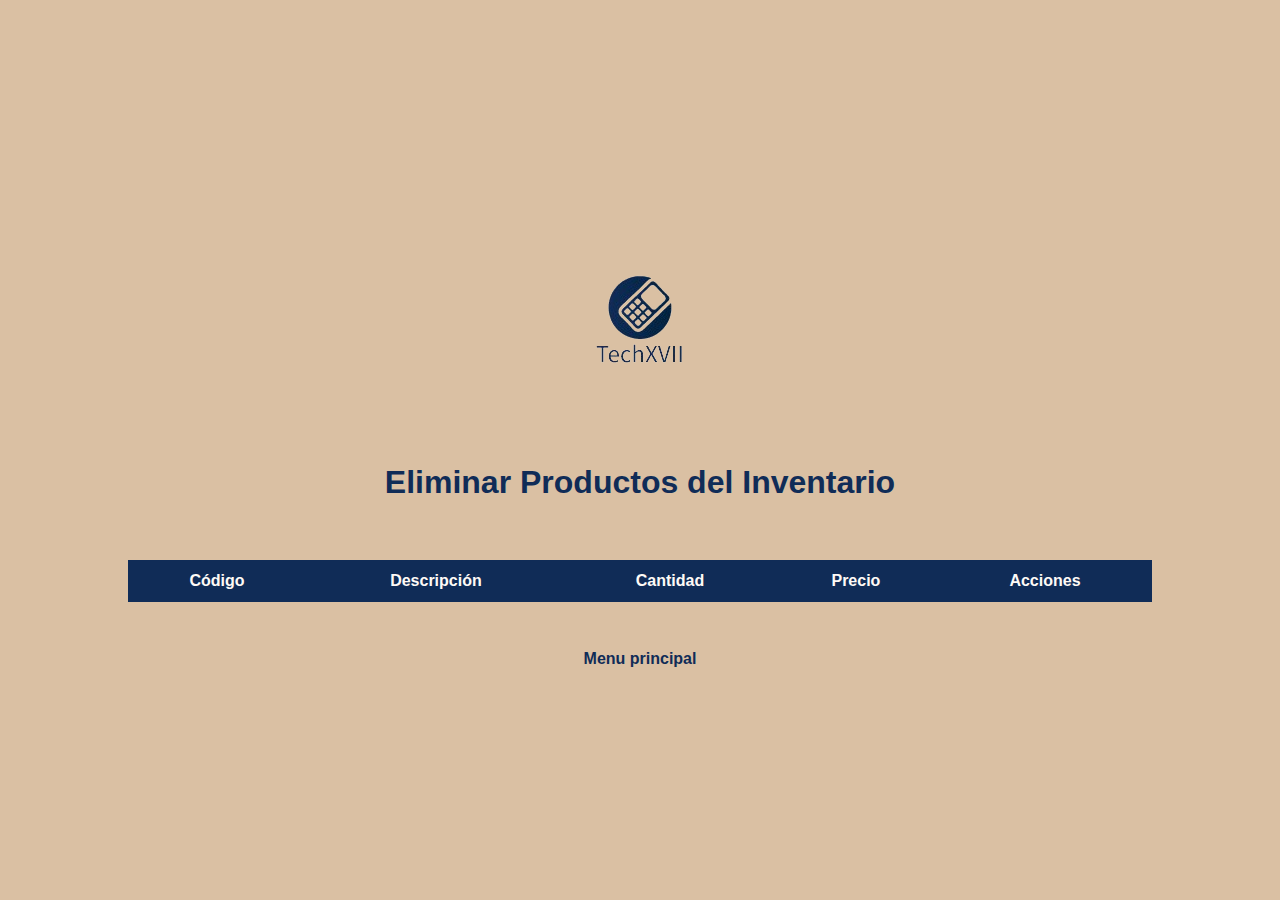
<file: back/listadoEliminar.html>
<!DOCTYPE html>
<html lang="es">

<head>
    <meta charset="UTF-8">
    <meta http-equiv="X-UA-Compatible" content="IE=edge">
    <meta name="viewport" content="width=device-width, initial-scale=1.0">
    <title>Eliminar Productos</title>
    <link rel="stylesheet" href="./static/css/estilos.css">
</head>

<body class="eliminar-productos">
    <div class="logo-centrado">
        <img src="./static/imagenes/logo.png" alt="logo">
    </div>
    <h1>Eliminar Productos del Inventario</h1><br>

    <table id="productos-table">
        <thead>
            <tr>
                <th>Código</th>
                <th>Descripción</th>
                <th>Cantidad</th>
                <th align="right">Precio</th>
                <th>Acciones</th>
            </tr>
        </thead>
        <tbody>
            <!-- Los productos se cargarán dinámicamente aquí -->
        </tbody>
    </table><br>

    <div class="contenedor-centrado">
        <a href="index.html">Menu principal</a>
    </div>

    <script>
        const URL = "https://nkromantte.pythonanywhere.com/";

        // Obtiene el contenido del inventario
        function obtenerProductos() {
            fetch(URL + 'productos')
                .then(response => {
                    if (response.ok) { return response.json(); }
                    throw new Error('Error al obtener los productos.');
                })
                .then(data => {
                    const productosTable = document.getElementById('productos-table').getElementsByTagName('tbody')[0];
                    productosTable.innerHTML = '';
                    data.forEach(producto => {
                        const row = productosTable.insertRow();
                        row.innerHTML = `
                            <td>${producto.codigo}</td>
                            <td>${producto.descripcion}</td>
                            <td>${producto.cantidad}</td>
                            <td align="right">${producto.precio}</td>
                            <td><button class="btnEliminar" onclick="eliminarProducto('${producto.codigo}')">Eliminar</button></td>
                        `;
                    });
                })
                .catch(error => {
                    console.error('Error:', error);
                    alert('Error al obtener los productos.');
                });
        }

        // Elimina un producto
        function eliminarProducto(codigo) {
            if (confirm('¿Estás seguro de que quieres eliminar este producto?')) {
                fetch(URL + `productos/${codigo}`, { method: 'DELETE' })
                    .then(response => {
                        if (response.ok) {
                            obtenerProductos();
                            alert('Producto eliminado correctamente.');
                        } else {
                            throw new Error('Error al eliminar el producto.');
                        }
                    })
                    .catch(error => {
                        console.error('Error:', error);
                        alert('Error al eliminar el producto.');
                    });
            }
        }

        document.addEventListener('DOMContentLoaded', obtenerProductos);
    </script>
</body>

</html>
</file>
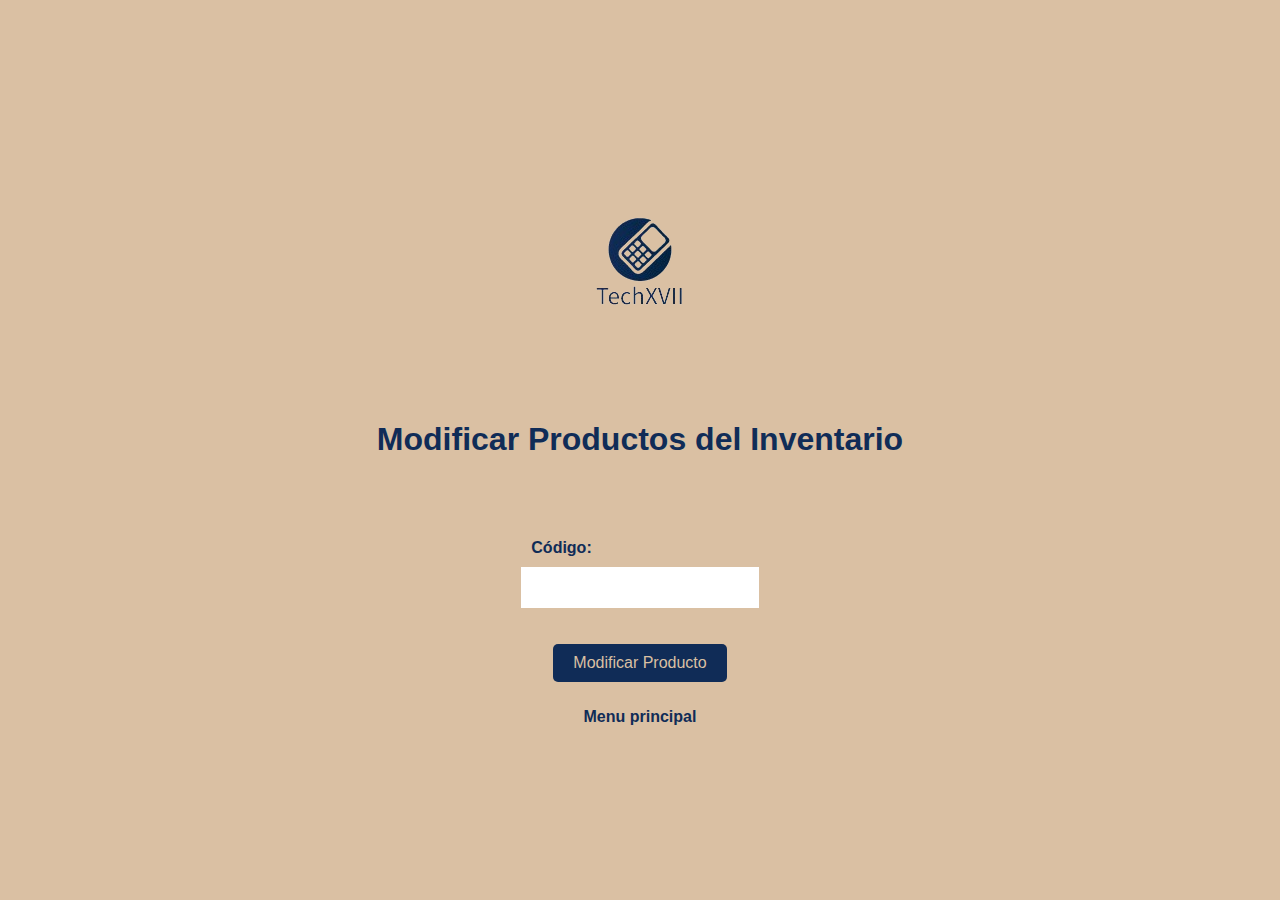
<file: back/modificaciones.html>
<!DOCTYPE html>
<html lang="es">

<head>
    <meta charset="UTF-8">
    <meta http-equiv="X-UA-Compatible" content="IE=edge">
    <meta name="viewport" content="width=device-width, initial-scale=1.0">
    <title>Modificar Producto</title>
    <link rel="stylesheet" href="./static/css/estilos.css">
</head>

<body class="modificaciones">
    <div class="logo-centrado">
        <img src="./static/imagenes/logo.png" alt="logo">
    </div>
    <h1>Modificar Productos del Inventario</h1><br>

    <!-- Contenedor principal que será controlado por JavaScript. Este contenedor tendrá dos formularios. -->
    <div id="app">
        <!-- Primer formulario: Selector de producto. LLama a la función obtenerProducto cuando se envíe el formulario -->
        <form id="form-obtener-producto">
            <label class="formulario__label" for="codigo">Código:</label>
            <input class="formulario__input" type="text" id="codigo" required><br>
            <button class="btnModificaciones" type="submit">Modificar Producto</button> 
        </form>

        <!-- Segundo formulario: se muestra solo si mostrarDatosProducto es verdadero. Llama a la función guardarCambios -->
        <div id="datos-producto" style="display: none;">
            <h2>Datos del Producto</h2>
            <form  id="form-guardar-cambios">
                <div class="formulario__grupo">
                    <label class="formulario__label" for="descripcionModificar">Descripción:</label>
                    <input class="formulario__input" type="text" id="descripcionModificar" required><br>
                </div>

                <label class="formulario__label" for="cantidadModificar">Cantidad:</label>
                <input class="formulario__input" type="number" id="cantidadModificar" required><br>

                <label class="formulario__label" for="precioModificar">Precio:</label>
                <input class="formulario__input" type="number" step="0.01" id="precioModificar" required><br>

                <!-- Imagen actual del producto - Debe comentarse al subirse al servidor-->
                <img id="imagen-actual" style="max-width: 200px; display: none;">               
                <!-- Vista previa de la nueva imagen seleccionada -->
                <img id="imagen-vista-previa" style="max-width: 200px; display: none;">

                <!-- Input para nueva imagen -->
                <label class="formulario__label" for="nuevaImagen">Nueva Imagen:</label>
                <input class="formulario__input" type="file" id="nuevaImagen"><br>

                <br>
                <label class="formulario__label" for="proveModificar">Proveedor:</label>
                <input class="formulario__input" type="number" id="proveModificar" required><br>

                <button class="btnModificaciones" type="submit">Guardar Cambios</button>
                <a href="modificaciones.html">Cancelar</a>
            </form>
        </div>
        <a href="index.html">Menu principal</a>
    </div>
    <script>
        // const URL = "http://127.0.0.1:5000/"
        const URL = "https://nkromantte.pythonanywhere.com/"


        // Al subir al servidor, deberá utilizarse la siguiente ruta. USUARIO debe ser reemplazado por el nombre de usuario de Pythonanywhere
        //const URL = "https://USUARIO.pythonanywhere.com/"

        // Variables de estado para controlar la visibilidad y los datos del formulario
        let codigo = '';
        let descripcion = '';
        let cantidad = '';
        let precio = '';
        let proveedor = '';
        let imagen_url = '';
        let imagenSeleccionada = null;
        let imagenUrlTemp = null;
        let mostrarDatosProducto = false;

        document.getElementById('form-obtener-producto').addEventListener('submit', obtenerProducto);
        document.getElementById('form-guardar-cambios').addEventListener('submit', guardarCambios);
        document.getElementById('nuevaImagen').addEventListener('change', seleccionarImagen);

        // Se ejecuta cuando se envía el formulario de consulta. Realiza una solicitud GET a la API y obtiene los datos del producto correspondiente al código ingresado.
        function obtenerProducto(event) {
            event.preventDefault();
            codigo = document.getElementById('codigo').value;
            fetch(URL + 'productos/' + codigo)
                .then(response => {
                    if (response.ok) {
                        return response.json()
                    } else {
                        throw new Error('Error al obtener los datos del producto.')
                    }
                })
                .then(data => {
                    descripcion = data.descripcion;
                    cantidad = data.cantidad;
                    precio = data.precio;
                    proveedor = data.proveedor;
                    imagen_url = data.imagen_url;
                    mostrarDatosProducto = true; //Activa la vista del segundo formulario
                    mostrarFormulario();
                })
                .catch(error => {
                    alert('Código no encontrado.');
                });
        }

        // Muestra el formulario con los datos del producto
        function mostrarFormulario() {
            if (mostrarDatosProducto) {
                document.getElementById('descripcionModificar').value = descripcion;
                document.getElementById('cantidadModificar').value = cantidad;
                document.getElementById('precioModificar').value = precio;
                document.getElementById('proveModificar').value = proveedor;

                const imagenActual = document.getElementById('imagen-actual');
                if (imagen_url && !imagenSeleccionada) { // Verifica si imagen_url no está vacía y no se ha seleccionado una imagen
                    
                     //imagenActual.src = './static/imagenes/' + imagen_url;                    
			//Al subir al servidor, deberá utilizarse la siguiente ruta. USUARIO debe ser reemplazado por el nombre de usuario de Pythonanywhere
                    imagenActual.src = 'https://nkromantte.pythonanywhere.com/static/images/' + imagen_url;
                    imagenActual.style.display = 'block'; // Muestra la imagen actual
                } else {
                    imagenActual.style.display = 'none'; // Oculta la imagen si no hay URL
                }

                document.getElementById('datos-producto').style.display = 'block';
            } else {
                document.getElementById('datos-producto').style.display = 'none';
            }
        }

        // Se activa cuando el usuario selecciona una imagen para cargar.
        function seleccionarImagen(event) {
            const file = event.target.files[0];
            imagenSeleccionada = file;
            imagenUrlTemp = URL.createObjectURL(file); // Crea una URL temporal para la vista previa

            const imagenVistaPrevia = document.getElementById('imagen-vista-previa');
            imagenVistaPrevia.src = imagenUrlTemp;
            imagenVistaPrevia.style.display = 'block';
        }

        // Se usa para enviar los datos modificados del producto al servidor.
        function guardarCambios(event) {
            event.preventDefault();

            const formData = new FormData();
            formData.append('codigo', codigo);
            formData.append('descripcion', document.getElementById('descripcionModificar').value);
            formData.append('cantidad', document.getElementById('cantidadModificar').value);
            formData.append('proveedor', document.getElementById('proveModificar').value);
            formData.append('precio', document.getElementById('precioModificar').value);

            // Si se ha seleccionado una imagen nueva, la añade al formData. 
            if (imagenSeleccionada) {
                formData.append('imagen', imagenSeleccionada, imagenSeleccionada.name);
            }

            fetch(URL + 'productos/' + codigo, {
                method: 'PUT',
                body: formData,
            })
                .then(response => {
                    if (response.ok) {
                        return response.json()
                    } else {
                        throw new Error('Error al guardar los cambios del producto.')
                    }
                })
                .then(data => {
                    alert('Producto actualizado correctamente.');
                    limpiarFormulario();
                })
                .catch(error => {
                    console.error('Error:', error);
                    alert('Error al actualizar el producto.');
                });
        }

        // Restablece todas las variables relacionadas con el formulario a sus valores iniciales, lo que efectivamente "limpia" el formulario.
        function limpiarFormulario() {
            document.getElementById('codigo').value = '';
            document.getElementById('descripcionModificar').value = '';
            document.getElementById('cantidadModificar').value = '';
            document.getElementById('precioModificar').value = '';
            document.getElementById('proveModificar').value = '';
            document.getElementById('nuevaImagen').value = '';

            const imagenActual = document.getElementById('imagen-actual');
            imagenActual.style.display = 'none';

            const imagenVistaPrevia = document.getElementById('imagen-vista-previa');
            imagenVistaPrevia.style.display = 'none';

            codigo = '';
            descripcion = '';
            cantidad = '';
            precio = '';
            proveedor = '';
            imagen_url = '';
            imagenSeleccionada = null;
            imagenUrlTemp = null;
            mostrarDatosProducto = false;

            document.getElementById('datos-producto').style.display = 'none';
        }
    </script>
</body>
</html>
</file>
<file: css/styles.css>
@import url('https://fonts.googleapis.com/css2?family=Bitter:ital,wght@0,100..900;1,100..900&family=Bricolage+Grotesque:opsz,wght@12..96,200..800&family=Inter:wght@100..900&family=Lora:ital,wght@0,400..700;1,400..700&family=Montserrat:ital,wght@0,100..900;1,100..900&family=Syncopate:wght@400;700&display=swap');

:root {
  --color-extralight: #fefaf6;
  --color-light: #eadbc8;
  --color-semidaark: #dac0a3;
  --color-dark: #102c57;
}

* {
  margin: 0;
  padding: 0;
  box-sizing: border-box;
}

body {
  background: var(--color-semidaark);
  font-family: "Montserrat", sans-serif;
}

/*Barra de navegacion*/

nav{
    display: flex;
    justify-content: space-between;
    align-items: center;
  
} 

nav img{
    width: 6rem;
}

nav label{
    cursor: pointer;
    width: 3rem;
    z-index: 5;
}

.nav_menu{
    width: 2rem;
}

#menu{
    display: none;
}


.barra_navegacion{
    position: absolute;
    top: 1.8rem;
    right: .3rem;
    height: 30vh;
    width: 40%;
    display: none;
    flex-direction: column;
    justify-content: space-around;
    align-items: center;
    background-color: white;
    border: 1px solid #102C57;
}

.barra_navegacion a{
    color: #102C57;
    text-decoration: none;
    text-transform: uppercase;
}

.btnlogin i{
  color: var(--color-dark);
  font-size: 1.3rem;
  
  
}

#menu:checked +.barra_navegacion{
    display: flex;
}

/*Header*/

header{
    height: 40vh;
    background-color: #102C57;
    background-image: url(../images/FondoHeader.png);
    background-position:110px;
    background-size: 90%;
    background-repeat: no-repeat;
    border-radius: 5%;
    padding: 2.5rem;
    display: flex;
    margin: 0 .5rem;
    color: #EADBC8;
}

.header_caja1{
    display: flex;
    flex-direction: column;
    justify-content: center;
}

.header_caja1 p{
    margin: 0;
}

.header_caja1 h2{
    font-size: 1.8rem;
    color: white;
}

.header_caja1 h1{
    font-weight: 900;
    font-size: 2.5rem;
}

.header_caja1 a{
    width: 60%;
    text-decoration: none;
    text-align: center;
    background-color: white;
    color: #102C57;
    padding: .3rem;
    border-radius: 1rem;;
    box-shadow: 0px 8px 16px rgba(0, 0, 0, 0.2);
    font-size: .8rem;
}

.header_caja2{
    display: none;
}


/*Footer*/
.caja_footer{
    color: #EADBC8;
    display: flex;
    flex-direction: column;
    justify-content: center;
    align-items: center;
    background-color: #102C57;
    padding: 4rem 1rem;
}

.footer_caja1, .footer_caja2, .footer_caja3 {
    width: 70%;
    display: flex;
    flex-direction: column;
    justify-content: center;
    align-items: center;
}

.footer_caja1 img{
   margin-top: .3rem;
   border-radius: 50%;
   width: 120px;
}

.footer_caja1 b{
    color: white;
} 

.footer_caja1 p{
    margin-top: 1.5rem;
}

.footer_caja2 h3, .footer_caja3 h3{
    color: white;
    margin-top: 1.5rem;
    font-weight: 600;
}
.footer_caja2-div{
  padding-top: 10px;
  display: flex;
  flex-direction: column;
  align-items: start;
  justify-content: start;
}
.footer_caja2-div div{
    display: flex;
    justify-content: center;
    align-items: start;

}

.footer_caja2 div i{  
    margin-right: .7rem;
    font-size: 1.2rem;
}

.footer_caja3{
    padding-bottom: 2rem;
}

.footer_caja3 img{
    width: 80%;
}

.footer_caja4{
    width: 100%;
    color: #102C57;
    display: flex;
    justify-content: center;
    align-items: center;
}

.footer_caja4 p{
    margin-top: 1rem;
    text-align: center;
    font-weight: 600;
}



/* section ofertas */
.ofertas {
  display: flex;
  justify-content: center;
  align-items: center;
  flex-wrap: wrap;
  gap: 20px;
  padding: 2rem;
  text-align: center;
}

.card-ofertas {
  width: 18rem;
  background: var(--color-dark);
  border-radius: 20px;
  position: relative;
  height: auto;

  display: flex;
  flex-direction: column;
  justify-content: end;
  align-items: baseline;
  padding: 20px;
  min-height: 35vh;
}

.card-ofertas:hover{
  animation: 1s ease-in-out;
  transform: scale(1.01);
  box-shadow: 2px 2px 2px 5px var(--color-light);
}

.img-ofertas {
  position: absolute;
  width: 9rem;
  right: 2px;
  top: 2px;
}

.card-ofertas-titulo {
  font-size: 2.5rem;
  font-weight: 900;
  text-transform: uppercase;
  color: var(--color-light);
  padding-bottom: 10px;
}
.ofertas-content {
  display: flex;
  flex-direction: column;
  justify-content: center;
  align-items: start;
  gap: 5px;
}

.gama,
.tipo-gama {
  color: var(--color-extralight);
}
.ofertas-content p,
.ofertas-content h2 {
  margin: 0;
}

.tipo-gama {
  font-size: 1.7rem;
  font-weight: 700;
}
.ofertas-content a {
  background: var(--color-extralight);
  color: var(--color-dark);
  text-decoration: none;
  padding: 5px 20px;
  border-radius: 20px;
}

.ofertas-content a:hover{
  background: var(--color-semidaark);
}


/* section info */

.info {
  padding: 2rem;
  background: var(--color-dark);
  padding: 70px 0;
}

    .envios-container{
        flex-direction: row;
        justify-content: space-around;
    }

.info-container {
  display: flex;
  flex-direction: column;
  justify-content: center;
  align-items: center;
  padding: 1rem;
  gap: 50px;
  color: var(--color-extralight);
}

.info-div {
  display: flex;
  flex-direction: column;
  justify-content: center;
  align-items: center;
  text-align: center;
  width: 80%;
  gap: 20px;
}

.fa-solid,
.fa-regular {
  font-size: 2.5rem;
  color: var(--color-light);
}

.info-content {
  width: 70%;
}
.info-content p {
  margin: 0;
  padding: 0;
  color: var(--color-extralight);
}

.info-bold {
  font-weight: bold;
  color: var(--color-light);
}



/*Seccion destacados*/
/*CONT GRAL*/
.destacados-cont-gral {
  display: flex;
  flex-direction: column;
  padding-top: 5rem;
  background: var(--color-semidaark);
}

.destacados-cont-gral img {
  left: 35%;
  height: 30rem;
  width: 30rem;
  position: absolute;
  z-index: 2;
  display: none;
}

.destacados-container {
  display: flex;
  height: 30rem;
  background-color: #102c57;
  border-radius: 5%;
  padding: 2.5rem;
  margin: 9rem 0.5rem;
  color: #eadbc8;
  align-items: center;
  flex-direction: column;
  z-index: 1;
}

/*destacados-caja1*/
.destacados-caja1 {
  display: flex;
  flex-direction: column;
  margin-top: auto;
  padding-bottom: 2em;
}

.destacados-caja1 h1 {
  font-size: 6rem;
  font-weight: 900;
  line-height: 0.8;
  text-transform: uppercase;
  text-align: center;
  color: var(--color-light);
  align-items: center;
}

.destacados-caja1 p {
  font-size: 1rem;
  font-weight: 500;
  color: var(--color-light);
  text-align: center;
}

/*destacados-caja2*/
.destacados-caja2 {
  display: flex;
  flex-direction: column;
  align-items: center;
  margin-top: auto;
}

.destacados-caja2 p {
  font-size: 1rem;
  font-weight: 500;
  color: var(--color-light);
  text-align: center;
}

.destacados-caja2 a {
  width: 60%;
  text-decoration: none;
  text-align: center;
  background: var(--color-extralight);
  color: var(--color-dark);
  padding: 0.3rem;
  border-radius: 1rem;
  font-size: 0.8rem;
  font-weight: bold;
}
/*Animación boton VER MAS*/
/*.destacados-caja2 a::before {
  content: "";
  position: absolute;
  left: 0;
  right: 0;
  top: 0;
  background-color: black;
  transition: 0.3s;
  margin: auto;
  border-radius: 1rem;
  width: 0;
  height: 100%;
  z-index: -1;
}

.destacados-caja2 a:hover::before {
  width: 100%;
  transform: scale(1.1);
}

.destacados-caja2 a:hover {
  color: #eadbc8;
  transform: scale(1.1);
  box-shadow: 4px 4px 8px black;
  
}*/

/*destacados-caja3 "Descubre mas"*/
.destacados-caja3 {
  display: flex;
  flex-direction: column;
  background: var(--color-semidaark);
}

.descubre {
  display: flex;
  justify-content: center;
  font-weight: bold;
  color: var(--color-dark);
  font-size: 2rem;
}

.descubre p {
  display: flex;
  justify-content: center;
  align-items: center;
}

.descubre-imagenes img:hover {
  transform: scale(1.1);
}

.descubre-imagenes {
  display: flex;
  flex-direction: column;
  align-items: center;
  padding-bottom: 3rem;

}

.descubre-imagenes img {
  width: 20rem;
  height: 20rem;
}



/* section Nuevos Ingresos */
#nuevos-ingresos{
  position: relative;
  display: flex;
  flex-wrap: wrap;
  gap: 1rem;
  background-color: var(--color-dark);
  color: var(--color-dark);
  padding-top: 5rem;
}

#nuevos-ingresos h2 {
  font-size: 6rem;
  font-weight: 900;
  line-height: 0.8;
  text-align: left;
}

#nuevos-ingresos  p {
  font-size: 1rem;
  font-weight: 500;
  text-align: left;
}

@keyframes fade-in {
  from {
    opacity: 0;
    transform: translateY(50%)
  }
  to {
    opacity: 1;
    transform: translateY(0);
  }
}

.nuevos-ingresos-container > img:hover{
  animation: fade-in 1s ease-out forwards;
}

.nuevos-ingresos-container > img{
  position: absolute;
  z-index: 2;
  margin-inline-start: 10%;
}

.nuevos-ingresos-menu{
  margin-inline-end: 0%;
  display: flex;
  height: 20rem;
  background-color: var(--color-semidaark);
  border-radius: 5%;
  padding: 2.5rem;
  margin: 9rem 0rem;
  justify-content:right;
  align-items: flex-end;
  flex-direction: column;
  width: 100%;
  z-index: 1;
}


/**/
.nuevos-ingresos-container{
  width:100%;
  padding-right: 15px;
  padding-left: 15px;
  margin-right: auto;
  margin-left: auto;
  align-content: center;
  justify-content: center;
}

.nuevos-ingresos-row{
  display: flex;
  flex-wrap: wrap;
  margin-right: -15px;
  margin-left: -15px;
  justify-content: space-around;
  margin-bottom: 4rem;
  gap:1rem;
}

.nuevos-ingresos-row-cajas{
  flex: 1;
  justify-content: center;
}


@media screen and (max-width: 1230px) {
  .nuevos-ingresos-container > img{
    display: none;
  }

  .nuevos-ingresos-menu{
      display: flex;
      background-color: var(--color-semidaark);
      padding: 2.5rem;
      margin: 9rem 0.5rem;
      justify-content: center;
      align-items: center;
      text-align: center;
      flex-direction: column;
      z-index: 1;
  }
  #nuevos-ingresos  p,
  #nuevos-ingresos h2 {
    text-align: center;
  }

  #nuevos-ingresos h2 {
    font-size: 5rem;
    text-align: center;
  }
}


@media screen and (max-width: 550px) {
  .nuevos-ingresos-menu {
      padding: 2.5rem; 
      font-size: 4rem;
      margin: 9rem 0.5rem;
      border: 0rem;
      overflow-x: hidden;
  }

  #nuevos-ingresos h2 {
    font-size: 4rem;
    text-align: center;
  }
}

@media screen and (max-width: 320px) {
  .nuevos-ingresos-menu {
      font-size: 20vw;
      margin: 9rem 0.5rem;
      border: 0rem;
      overflow-x:hidden;
  }

  #nuevos-ingresos h2 {
    font-size: 4rem;
    text-align: center;
  }
}


/**/
.box{
  flex: 0 0 calc(33.333% - 20px);
  margin-bottom: 20px; 
  display: flex;
  flex-direction: column;
  align-items: center;
  justify-content: space-between;
  max-width: 80%;
  padding-right: 5%;
}

.card {
  width: 300px;
  height: 400px;
  background-color: var(--color-semidaark);
  border-radius: 10px;
  overflow: hidden;
  position: relative;
  box-shadow: 0 4px 8px rgba(0, 0, 0, 0.1);
  transition: transform 0.3s ease;
}

.card:hover {
  transform: scale(1.05);
}

.card::before {
  content: "";
  background-color: var(--color-semidaark);
  background-size: cover;
  background-position: center;
  position: absolute;
  top: 0;
  left: 0;
  width: 100%;
  height: 100%;
  z-index: -1;
  transition: transform 0.3s ease;
  transform: scale(1.1);
}

.card:hover::before {
  transform: scale(1);
}

.card:hover .card-image {
  background: var(--color-dark)
}

.card-content {
  padding: 20px;
  position: absolute;
  bottom: 0;
  left: 0;
  width: 100%;
  text-align: center;
}

.card-title {
  margin-top: 0;
  font-size: 24px;
}

.card-description {
  font-size: 16px;
}

.card-image {
  width: 100%;
  height: auto;
  transition: transform 0.3s ease; 
}

.card:hover .card-image {
  transform: scale(1.1); 
}

/*section contacto*/
.container-contacto {
  padding-top: 4rem;
  display: grid;
  place-items: center;
  /* margin-bottom: 2rem; */
  padding-bottom: 2rem;
  border-top: 1px solid var(--color-dark);
}

.container-contacto .titulo{
  font-weight: 900;
  color: var(--color-dark);
}

.container-contacto .subtitulo{
  color: var(--color-dark);
  font-weight: 400;
  font-size: 1.2rem;
}

.row-contacto {
  display: grid;
  grid-template-columns: 1fr;
  gap: 10px;
  width: 90%;
  max-width: 50rem;
}

.formulario {
  display: grid;
  gap: 10px;
}


.form-row {
  /* display: grid; */
  display: inline-block;
  gap: 10px;
  align-items: center;
}

.input-text,
.input-textarea,
.input-checkbox,
.input-file {
  border: none;
  border-bottom: 2px solid #ccc;
  background-color: transparent;
  padding: 10px;
  width: 100%;
  transition: border-color 0.3s, background-color 0.3s;
  border-radius: 5px;
}

.input-text:focus,
.input-textarea:focus,
.input-checkbox:focus,
.input-file:focus {
  border-color: var(--color-dark);
}

.input-text:hover,
.input-textarea:hover,
.input-checkbox:hover,
.input-file:hover {
  background-color: var(--color-dark);
  color: var(--color-light);
}

.custom-checkbox {
  display: flex;
  align-items: center;
}

.custom-checkbox input[type="checkbox"] {
  opacity: 0;
  width: 0;
  height: 0;
  margin-right: 10px;
}

.custom-checkbox .checkmark {
  width: 20px;
  height: 20px;
  border: 2px solid #007bff;
  border-radius: 3px;
  display: flex;
  align-items: center;
  justify-content: center;
  cursor: pointer;
  transition: background-color 0.3s, border-color 0.3s;
}

.custom-checkbox input[type="checkbox"]:checked + .checkmark {
  background-color: #007bff;
  border-color: #007bff;
}

.custom-checkbox .checkmark:after {
  content: "\2714";
  color: white;
  font-size: 14px;
  display: none;
}

.custom-checkbox input[type="checkbox"]:checked + .checkmark:after {
  display: block;
}

.button-contact {
  background-color: var(--color-dark);
  color: white;
  border: none;
  padding: 10px 45px;
  cursor: pointer;
  transition: background-color 0.3s;
  border-radius:  25px;
}

.button-contact:hover {
  background-color: var(--color-extralight);
  color: var(--color-dark);
}

.input-textarea {
  border: none;
  border-bottom: 2px solid #ccc;
  background-color: transparent;
  padding: 10px;
  width: 100%;
  height: calc(5 * 1.5em); 
  transition: border-color 0.3s, background-color 0.3s;
}


.input-textarea {
  font-size: 16px;
  line-height: 1.5em;
  background: var(--color-dark);
  margin-bottom: 20px;
  border-radius: 15px;
}


/**/
.formulario__label{
    display: block;
    font-weight: bold;
    padding:  10px;
    cursor: pointer;
    color: var(--color-dark);
}

.formulario__grupo-input{
  position: relative;
}
.formulario__input{
   width: 100%;
   border: 3px solid transparent;
}
.formulario__imagen-error,
.formulario__textarea-error,
.formulario__select-error,
.formulario__input-error{
  font-size: 12px;
  margin-bottom: 0px;
  font-weight: 700;
  display: none;
}
.formulario__imagen-error-activo,
.formulario__textarea-error-activo,
.formulario__imagen-error-activo,
.formulario__select-error-activo,
.formulario__input-error-activo{
  display: block;
}
.formulario__imagen-error-activo,
.formulario__textarea-error-activo,
.formulario__input-error-activo,
.formulario__imagen-error-activo,
.formulario__select-error-activo{
  color: red;
  font-weight: bold;
}
.form_grupo-input {
  position: relative; 
}

.formulacion__validacion_estado {
  position: absolute;
  right: 10px; 
  top: 50%; 
  transform: translateY(-50%); 
  opacity: 0;
}

.formulario_mensaje{
  padding: 0 15px;
  align-items: center;
  justify-content: center;
  background: rgba(255, 0, 0, 0.5);
  border-radius: 15px;
  margin-inline-start: 20%;
  margin-inline-end: 20%;
  display: none;
}
.formulario_mensaje-activo{
  display: block;
}
.formulario_mensaje p {
  margin: 0;
  text-align: center;
}
.formulario__mensaje-exito{
  text-align: center;
  font-size: 1.5rem;
  display: none;
}
.formulario__mensaje-exito-activo{
  display: block;
}
/**/
/**/
.formulario__grupo-correcto .formulacion__validacion_estado{
  color: #1ed12d;
  opacity: 1;
}
.formulario__grupo-incorrecto .formulacion__validacion_estado{
  color: #bb2929;
  opacity: 1;
}
.formulario__grupo-incorrecto .input-text{
  border: 3px solid #bb2929;
}

.formulario__grupo-incorrecto .input-text{
  border: 3px solid #bb2929;
}


/**/
.info-container {
  display: flex;
  flex-direction: column;
  justify-content: center;
  align-items: center;
  padding: 1rem;
  gap: 50px;
  color: var(--color-extralight);
}

.info-div {
  display: flex;
  flex-direction: column;
  justify-content: center;
  align-items: center;
  text-align: center;
  width: 80%;
  gap: 20px;
}

.fa-solid,
.fa-regular {
  font-size: 2.5rem;
  color: var(--color-light);
}

.info-content {
  width: 70%;
}
.info-content p {
  margin: 0;
  padding: 0;
  color: var(--color-extralight);
}

.info-bold {
  font-weight: bold;
  color: var(--color-light);
}


/* Section envios */
#envios {
  background: var(--color-semidaark);
  padding: 20px;
}

.envios-container {
  display: flex;
  flex-direction: column;
  justify-content: center;
  align-items: center;
  padding: 40px;
  gap: 35px;
}

.envios-container p {
  padding: 0;
  margin: 0;
}

.envios-info {
  color: var(--color-dark);
  display: flex;
  flex-direction: column;
  justify-content: center;
  align-items: flex-start;
}

#envios i {
  color: var(--color-dark);
}

.title-envios {
  font-weight: bold;
  font-size: 1.1rem;
}

.subtitle-envios {
  font-size: 0.9rem;
}




/* Media screen */

/*// Medium devices (tablets, 768px and up)*/
@media screen and (min-width: 768px) {
  .ofertas {
    padding: 4rem;
    gap: 3rem;
  }

  .envios-container {
    flex-direction: row;
    justify-content: space-around;
  }


  /*Header*/
 header{
    background-position: 100px;
    height: 45vh;
    margin: 1rem;
    display: flex;
    justify-content: space-between;
}

.header_caja1{
    margin-left: 5%;
}

.header_caja1 p{
    font-size: 1.5rem;
}

.header_caja1 h2{
    font-size: 2rem;
}

.header_caja1 h1{
    font-size: 4rem;
}

.header_caja1 a{
    width: 45%;
    border-radius: 2rem;
    font-size: 1.2rem;
}

.header_caja2{
    display: flex;
    flex-direction: column;
    justify-content: flex-end;
}

.header_caja2 p{
    color: white;
    font-size: .8rem;
}

  /*Footer*/
  .caja_footer{
    flex-direction: column;
    align-items: center;
    justify-content: center;
    padding: 3rem 2rem;
  }

  .footer_caja1, .footer_caja2, .footer_caja3{
    align-items: center;
    text-align: center;
  }


  .ofertas {
    padding: 4rem;
    gap: 3rem;
  }

  .card-ofertas{
    width: 18rem;
    background: var(--color-dark);
    border-radius: 20px;
    position: relative;
    height: auto;
  
    display: flex;
    flex-direction: column;
    justify-content: end;
    align-items: baseline;
    padding: 20px;
    min-height: 40vh;
  }



  .destacados-cont-gral img {
    left: 35%;
    height: 25rem;
    width: 25rem;
    position: absolute;
    z-index: 2;
    display: none;
  }
  .destacados-container {
    display: flex;
    height: 20rem;
    background-color: #102c57;
    border-radius: 5%;
    padding: 2.5rem;
    margin: 9rem 0.5rem;
    color: #eadbc8;
    justify-content: space-between;
    flex-direction: row;
    z-index: 1;
  }

  .destacados-caja1 h1 {
    font-size: 6rem;
    font-weight: 900;
    line-height: 0.8;
    text-align: left;
  }

  .destacados-caja1 p {
    font-size: 1rem;
    font-weight: 500;
    text-align: left;
  }

  .destacados-caja2{
    align-items: start;
  }
  .destacados-caja2 p {
    display: flex;
    text-align: left;
  }

  .destacados-caja2 a {
    width: 60%;
    text-decoration: none;
    text-align: center;
    background-color: var(--color-extralight);
    color: var(--color-dark);
    padding: 0.3rem;
    border-radius: 1rem;
    font-size: 0.8rem;
    font-weight: bold;
  }

  .descubre-imagenes {
    display: flex;
    flex-direction: row;
    justify-content: center;
  }




  .row-contacto {
    width: 100%;
    padding: 0 20px;
  }
}

/* Large devices (desktops, 992px and up)*/
@media screen and (min-width: 992px) {
  /*Barra de navegacion*/
    nav label{
        display: none;
    }
    nav{
      display: flex;
      align-items: center;
    }

    .barra_navegacion{
        display: flex;
        flex-direction: row; 
        border: none;
        height: auto;
        background: transparent;
        gap: 20px;
        margin-right: 6rem;
        padding: 1rem 3rem;
    }

    .barra_navegacion a{
        position: relative;
        font-size: 1.1rem;
        font-weight: 700;
    }

    .barra_navegacion a::before{
        content: "";
        position: absolute;
        bottom: 0;
        left: 0;
        width: 0;
        height: 3px;
        background-color: #102C57;
        transition: width 0.3s ease;
    }

    .barra_navegacion a:hover::before{
        width: 100%;
        box-shadow: 4px 4px 8px black;
    }

    /*Header*/
    header{
        height: 70vh;
        margin: auto 5rem;
        background-position:180px;
        background-size: 80%;
        border-radius: 2rem;
    }

    .header_caja1 a{
        position: relative;
        z-index: 1;
        
    }

    .header_caja1 a::before{
        content: "";
        position: absolute;
        left: 0;
        right: 0;
        top: 0;
        background-color: black;
        transition: .3s;
        margin: auto;
        border-radius: 1rem;
        width: 0;
        height: 100%;
        z-index: -1;
    }

    .header_caja1 a:hover::before{
        width: 100%;
        transform: scale(1.1);
    }

    .header_caja1 a:hover{
        color: #EADBC8;
        transform: scale(1.1);
        box-shadow: 4px 4px 8px black;
    }

  /*Footer*/

  .caja_footer{
    display: flex;
    flex-direction: row;
    justify-content: center;
    align-items: self-start;
  }
  .footer_caja3 img{
    width: 60%;
}

  .info-container {
    display: flex;
    flex-direction: row;
    gap: 10px;
  }

  .info-div {
    align-items: center;
    flex-direction: row;
    gap: 20px;
    text-align: justify;
  }

  .info-container {
    display: flex;
    flex-direction: row;
    gap: 10px;
  }

  .info-div {
    align-items: center;
    flex-direction: row;
    gap: 20px;
    text-align: justify;
  }

  .destacados-cont-gral img {
    display: flex;
    left: 35%;
    height: 30rem;
    width: 30rem;
    position: absolute;
    z-index: 2;
  }
}

@media screen and (min-width: 576px) {
}

@media (max-width: 375px) {
  .nuevos-ingresos-titulo:first-child img {
    display: none; 
  }
}
</file>
<file: back/static/css/estilos.css>
:root {
    --color-extralight: #fefaf6;
    --color-light: #eadbc8;
    --color-semidaark: #dac0a3;
    --color-dark: #102c57;
  }
a {
    font-size: 1rem;
    font-weight: 800;
   
    text-align: center;
}

  body {
      background-color: var(--color-semidaark);
      color: var(--color-dark);
      font-family: 'Inter', sans-serif;
      display: flex;
      justify-content: center;
      align-items: center;
      height: 100vh;
      margin: 0;
      flex-direction: column;
  }
  
  .logo-centrado {
      display: flex;
      margin-bottom: 20px;
  }
  
  h1 {
      text-align: center;
  }
  
  
  body {
      background-color: var(--color-semidaark);
      color: var(--color-dark);
      font-family: 'Inter', sans-serif;
  }
  
  .container {
      display: flex;
      justify-content: center;
      align-items: center;
  }
  
  .sidebar {
      /* display:flex;
      width: 25%;
      height: 50vh;
      padding: 20px;
      background-color: var(--color-light);
      border-right: 1px solid var(--color-extralight);
      align-items: center;
      justify-content: center; */
      background: var(--color-dark);
      padding: 20px;
  }

  .sidebar a{
    background: var(--color-semidaark);
    padding: 10px;
    display: flex;
    justify-content: center;
    align-items: center;
    color: var(--color-dark);
    gap: 10px;
  }
  
  #title{
    text-transform: uppercase;
    font-weight: 700;
    margin-bottom: 40px;
    font-size: 2rem;
    color: var(--color-semidaark);
    background: var(--color-dark);
    padding: 10px;
  }
  .dashboard {
      width: 75%;
      padding: 20px;
  }
  
  .dashboard-container {
      display: flex;
      align-items: center;
      justify-content: space-around;
      flex-wrap: wrap;
      margin: 20px 0;
  }
  
  .card {
      background-color: var(--color-light);
      border: 1px solid var(--color-extralight);
      border-radius: 10px;
      padding: 20px;
      width: 200px;
      text-align: center;
      margin: 10px;
      box-shadow: 1px 5px 12px 1px var(--color-dark);
  }
  
  .card h2 {
      color: var(--color-dark);
  }
  
  .card p {
      font-size: 2em;
      background: var(--color-dark);
      color: var(--color-semidaark);
  }
  
  h1, a {
      color: var(--color-dark);
  }
  
  a {
      text-decoration: none;
      display: block;
      margin: 10px 0;
  }
  

  /*formularios*/
  .formulario__label {
    display: block;
    font-weight: bold;
    padding: 10px;
    cursor: pointer;
    color: var(--color-dark);
}

.formulario__grupo-input {
    position: relative;
    margin-bottom: 15px;
}

.formulario__input {
    width: 100%;
    border: 3px solid transparent;
    padding: 10px;
    box-sizing: border-box;
}

.formulario__input-error {
    font-size: 12px;
    margin-top: 5px;
    font-weight: 700;
    color: red;
    display: none;
}

.formulario__input-error-activo {
    display: block;
}

.formulario__grupo-correcto .formulario__input {
    border: 3px solid #1ed12d;
}

.formulario__grupo-incorrecto .formulario__input {
    border: 3px solid #bb2929;
}

.formulario__mensaje {
    padding: 0 15px;
    align-items: center;
    justify-content: center;
    background: rgba(255, 0, 0, 0.5);
    border-radius: 15px;
    margin-inline-start: 20%;
    margin-inline-end: 20%;
    display: none;
}

.formulario__mensaje-activo {
    display: block;
}

.formulario__mensaje p {
    margin: 0;
    text-align: center;
}

.formulario__mensaje-exito {
    text-align: center;
    font-size: 1.5rem;
    display: none;
}

.formulario__mensaje-exito-activo {
    display: block;
}


.button_agregar_producto {
    background-color: var(--color-dark);
    color: white;
    border: none;
    padding: 10px 45px;
    cursor: pointer;
    transition: background-color 0.3s;
    border-radius: 25px;

}

.boton_menu{
    display: flex;
    flex-direction: column;
    justify-content: center;
    align-items: center;
}

.boton_menu > a{
    background-color: var(--color-semidaark);
}
.button_agregar_producto:hover {
    background-color: var(--color-extralight);
    color: var(--color-dark);
}

/*listado*/
.table-productos {
    width: 80vw;
    max-width: 1300px;
    margin: 25px auto;
    border-collapse: collapse;
    font-size: 18px;
    text-align: center; /* Centrar contenido de las celdas */
    background-color: var(--color-extralight);
    margin-bottom: 32px; /* Margen inferior de al menos 20vh */
}

.table-productos th, .table-productos td {
    padding: 12px 15px;
    
}

.table-productos thead {
    background-color: var(--color-dark);
    color: var(--color-extralight);
}

.table-productos tbody tr {
    border-bottom: 1px solid var(--color-light);
}

.table-productos tbody tr:nth-of-type(even) {
    background-color: var(--color-light);
}

.table-productos tbody tr:last-of-type {
    border-bottom: 2px solid var(--color-dark);
}

.table-productos tbody tr:hover {
    background-color: var(--color-semidaark);
    color: var(--color-extralight);
}


/*eliminador*/
.eliminar-productos {
    /* Estilo para el Theader */
    #productos-table {
        width: 80%;
        max-width: 1200px;
        margin: 20px auto;
        border-collapse: collapse;
        background-color: #f0f0f0;
        border-radius: 5px;
    }
    
    #productos-table th, #productos-table td {
        padding: 12px;
        text-align: center;
    }
    
    #productos-table th {
        background-color: var(--color-dark);
        color: var(--color-extralight);
    }
    
    #productos-table tbody tr:nth-child(even) {
        background-color: var(--color-extralight);
    }
    
    #productos-table tbody tr:hover {
        background-color: #ddd;
    }
    
    #productos-table tbody td {
        text-align: center;
    }
    
    #productos-table tbody td.actions {
        text-align: center;
    }
    
    #productos-table tbody td.actions button {
        background-color: #f44336;
        color: white;
        border: none;
        padding: 8px 12px;
        cursor: pointer;
        border-radius: 4px;
    }
    
    #productos-table tbody td.actions button:hover {
        background-color: #e53935;
    }
    /* Estilo para el botón de eliminar */
    .btnEliminar {
        background-color: var(--color-dark);
        color: var(--color-semidaark);
        margin: 16px 32px;
        padding: 10px 20px;
        border: none;
        border-radius: 5px;
        cursor: pointer;
        font-size: 16px;
        transition: background-color 0.3s ease;
    }

    .btnEliminar:hover {
        background-color: var(--color-extralight);
        color: var(--color-dark);
    }
}

.modificaciones{
    display: flex;
    flex-direction: column;
    gap: 1rem;
    flex-wrap: nowrap;

    .btnModificaciones {
        background-color: var(--color-dark);
        color: var(--color-semidaark);
        margin: 16px 32px;
        padding: 10px 20px;
        border: none;
        border-radius: 5px;
        cursor: pointer;
        font-size: 16px;
        transition: background-color 0.3s ease;
    }

    .btnModificaciones:hover {
        background-color: var(--color-extralight);
        color: var(--color-dark);
    }
    .formulario__input{
        margin-bottom: 20px;
    }
}
</file>
<file: css/styleCrud.css>
@import url('https://fonts.googleapis.com/css2?family=Bitter:ital,wght@0,100..900;1,100..900&family=Bricolage+Grotesque:opsz,wght@12..96,200..800&family=Inter:wght@100..900&family=Lora:ital,wght@0,400..700;1,400..700&family=Montserrat:ital,wght@0,100..900;1,100..900&family=Syncopate:wght@400;700&display=swap');

:root {
  --color-extralight: #fefaf6;
  --color-light: #eadbc8;
  --color-semidaark: #dac0a3;
  --color-dark: #102c57;
}

* {
  margin: 0;
  padding: 0;
  box-sizing: border-box;
}

body {
  background: var(--color-semidaark);
  font-family: "Montserrat", sans-serif;
}

#login{ 
    min-height: 100vh;
    border-top: 1px solid #102c5749;
    display: flex;
    justify-content: center;
    align-items: center;

}

#card-login{
    background: var(--color-dark);
    color: var(--color-light);
    display: grid;
    grid-template-columns: 1fr 1fr;
    border-top-left-radius: 20px;
    border-bottom-right-radius: 20px;
    box-shadow: 0 5px 15px var(--color-dark);

   
}

.card-title{
    background: var(--color-extralight);
    display: flex;
    flex-direction: column;
    justify-content: center;
    align-items: center;
    border-top-left-radius:20px ;
}

.card-title img{
    width: 300px;
}


form{
    display: flex;
    flex-direction: column;
    justify-content: center;
    align-items: center;
    padding: 40px;

}

.title-login{
    font-weight: 900;
    font-size: 2.4rem;
    margin-bottom: 30px;
}

form label{
    margin-bottom: 35px;
}

form label .fa-solid{
    font-size: 30px;
    margin-right: 10px;
}

#card-login input{
    outline: none;
    border: none;
    color: var(--color-extralight);
    border-bottom: 1px solid var(--color-extralight);
    padding: 0 5px;
    background: transparent;
    font-size: 1rem;
}

form input::placeholder{
    color: var(--color-light);
    opacity: 0.4;
    font-weight: 100;
    
}

form .personal{
    color: var(--color-extralight);
    font-weight: 200;
    font-size: 0.9rem;
}

form button{
    border: none;
    padding: 4px 15px;
    cursor: pointer;
    border-radius: 2px;
    font-size: 1.1rem;
    margin-top: 10px;
}
</file>
